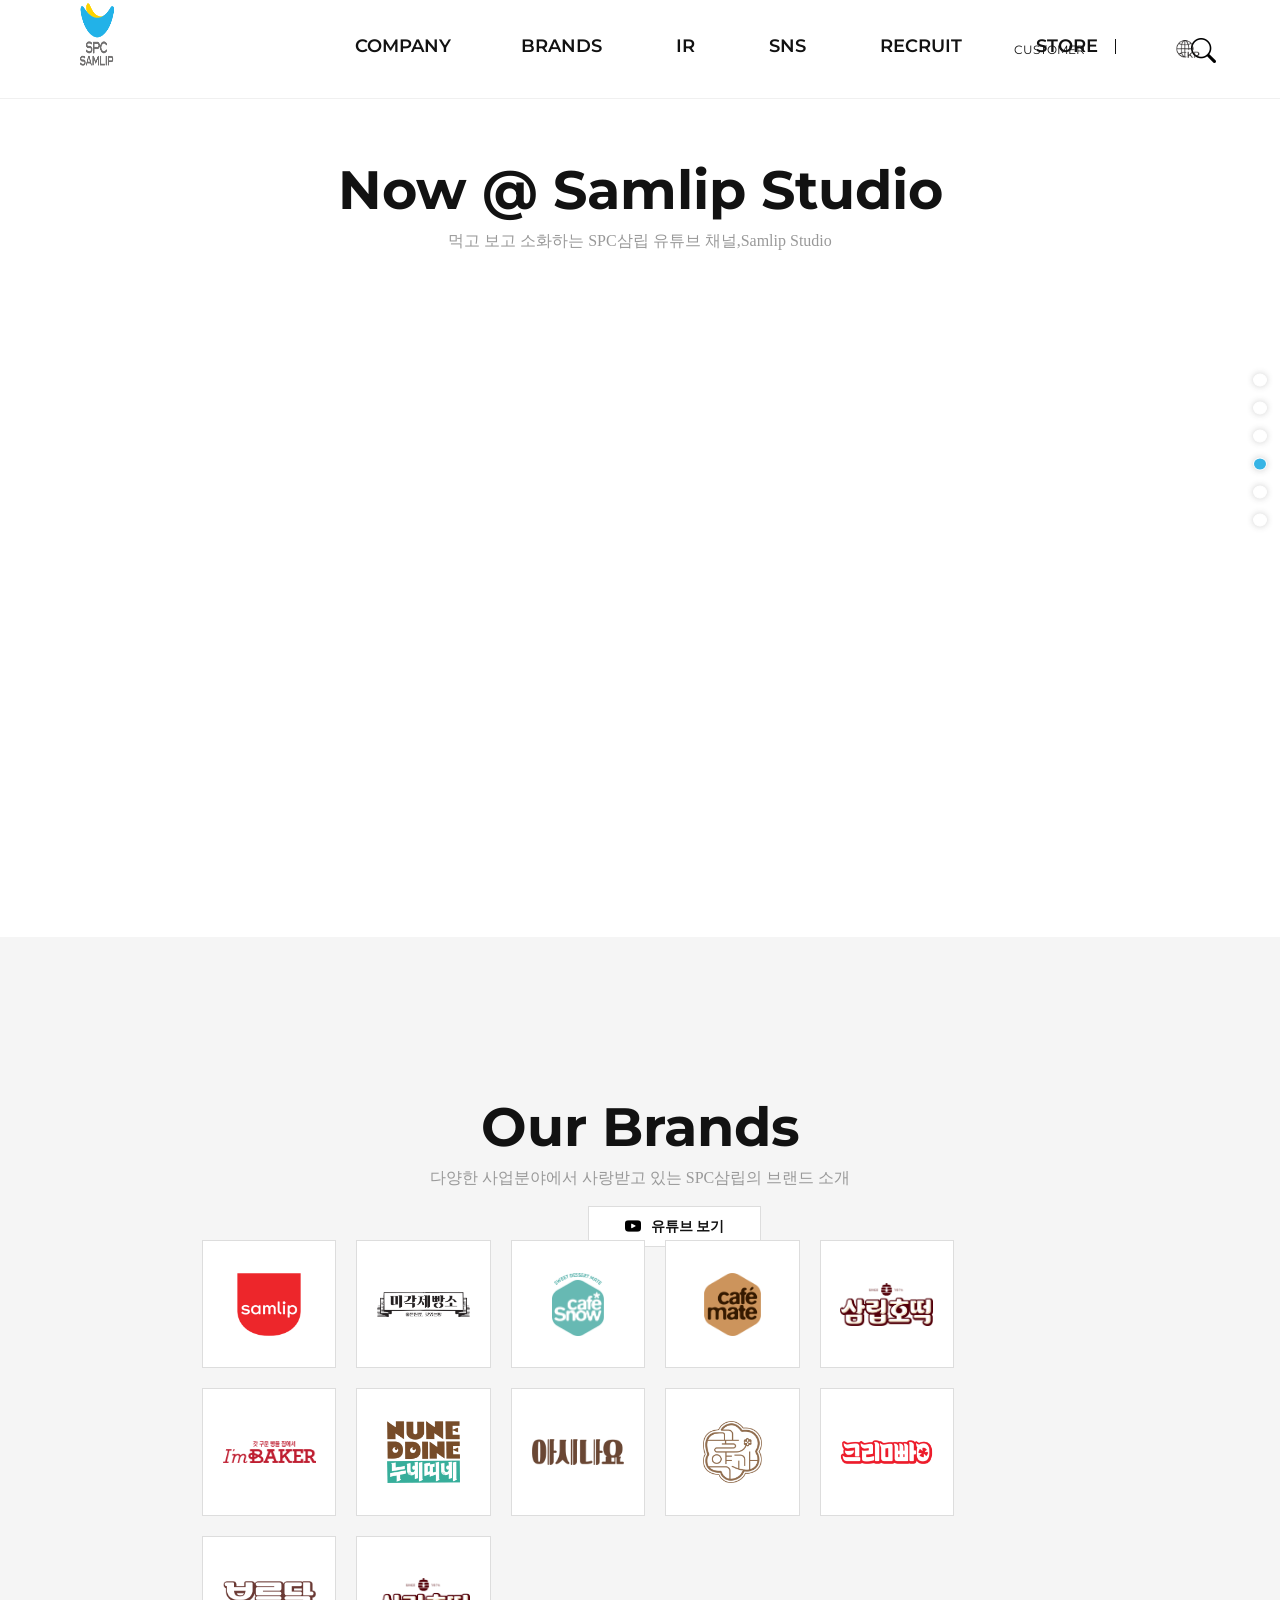
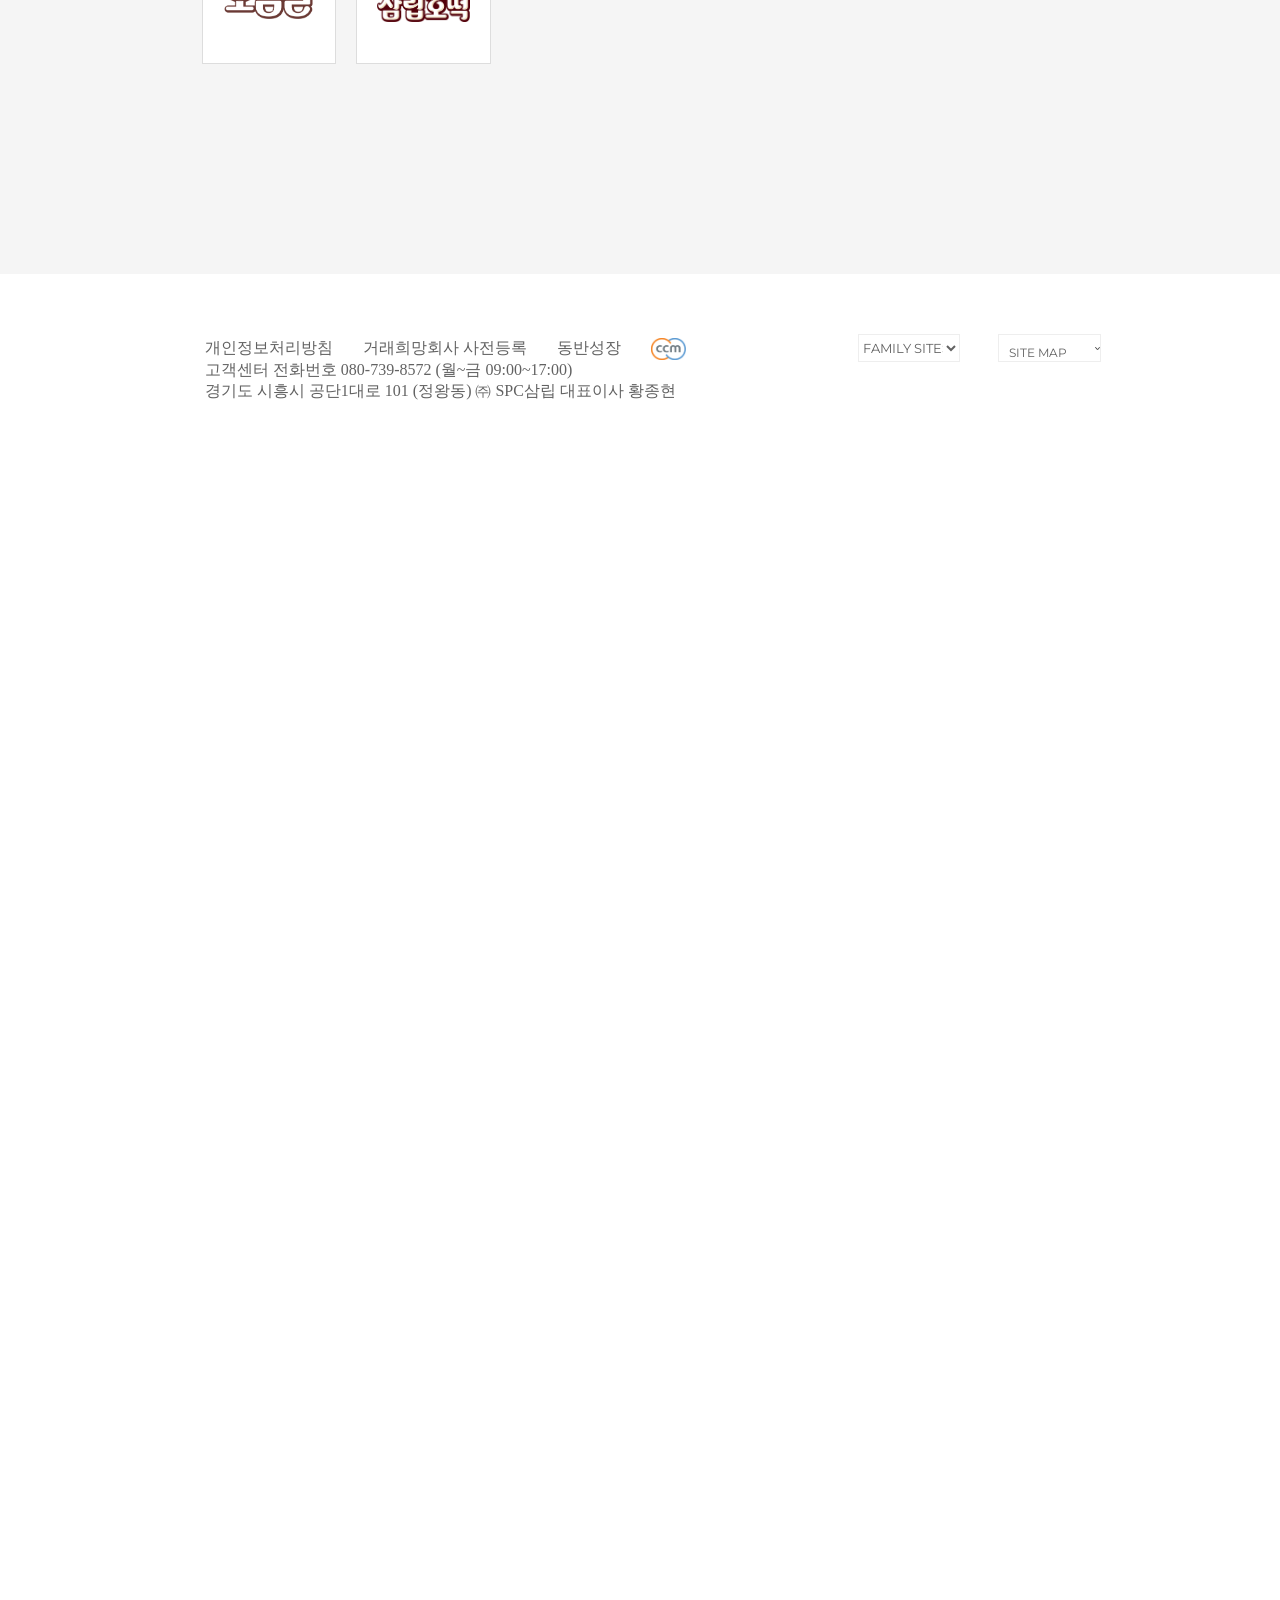
<file: clone site/index.html>
<!DOCTYPE html>
<html lang="en">
<head>
    <meta charset="UTF-8">
    <meta http-equiv="X-UA-Compatible" content="IE=edge">
    <meta name="viewport" content="width=device-width, initial-scale=1.0">
    <meta property="og:url"                content="https://jenjemoon.github.io/jen-s-clone_cording/site/index.html" />
    <meta property="og:type"               content="website" />
    <meta property="og:title"              content="SPC"/>
    <meta property="og:description"        content="컴퓨터에 관련된 모든 과정학습!!@.@" />
    <meta property="og:image"              content="..\img\10.jpg.jpg" />

    <meta property="twitter:url"                content="https://jenjemoon.github.io/jen-s-clone_cording/" />
    <meta property="twitter:card"               content="website" />
    <meta property="twitter:site"              content="사이트명"/>
    <meta property="twitter:description"        content="컴퓨터에 관련된 모든 과정학습!!@.@" />
    <meta property="og:image"              content="..\img\10.jpg.jpg" />
    <title>spc</title>
    <link href="./index.css" rel="stylesheet">
    <link rel="icon" type="image/png" href="../img/favicon-32x32.png" sizes="32x32" />
    <link rel="icon" type="image/png" href="../img/favicon-16x16.png" sizes="16x16" />
    <script defer src="./index.js"></script>
</head>
<body>
   <style>
    
   </style>
    <header>
        <div class="head">
            <logo class="logo">
                <a href="./index.html"><img src="../img/logo.jpg"></a>
            </logo>
            <div class="menu">
            <nav>
                <ul>
                    <li>
                        <a href="./company.html">COMPANY</a>
                        <div class="com">
                            
                            <ul class="company">
                            <li>
                                <a href="#"><h2>SPC 삼립소개</h2></a>
                                <p>경영이념</p>
                                <p>연혁</p>
                                <p>사업분야</p>
                                <p>주요 관계사</p>
                                <p>CI/BI</p>
                                <p>공장소개</p>
                                <p>오시는 길</p>
                            </li>
                            <li><a href="#"><h2>윤리경영</h2></a>
                                <p>정도경영</p>
                                <p>사회공헌활동</p>
                                <p>CCM인증</p>
                                <p>동반성장</p>
                            </li>
                            <li><a href="#"><h2>삼립뉴스</h2></a>
                            <p>보도자료</p>
                            <p>공고</p>
                            <p>공지사항</p>
                        </li>
                            </ul>
                        
                        </div>
                    
                    <li>  <a href="#">BRANDS</a>
                        </li>
                    <li>  <a href="#">IR</a>
                        <div class="com">
                            
                            <ul class="company" style="height:250px;">
                            <li>
                                <a href="#"><h2>기업지배구조</h2></a>
                                <p>이사회</p>
                                <p>이사회 내 위원회</p>
                                <p>주주총회</p>
                                <p>ESG 관련 정보</p>
                               
                            </li>
                            <li><a href="#"><h2>재무정보</h2></a>
                                <p>대차대조표</p>
                                <p>손익계산서</p>
                                <p>현금흐름표</p>
                                <p>동반성장</p>
                            </li>
                            <li><a href="#"><h2>주식정보</h2></a>
                            <p>공시</p>
                            <p>실시간 주가정보</p>
                            <p>배당현황</p>
                            <p>공시정보관리규정</p>
                        </li>
                            </ul>
                        
                        </div></li>
                    <li> <a href="#">SNS</a></li>
                    <li>  <a href="#">RECRUIT</a>
                        <div class="com">
                            <ul class="company" style="height:100px;">
                                <li><a href="#"><h2>인사제도</h2></a></li>
                                <li><a href="#"><h2>입사지원</h2></a></li>
                            </ul>
                        </div>
                    
                    </li>
                    <li>  <a href="https://brand.naver.com/samlip">STORE</a></li>
                </ul>
            </nav>
                 </div>
            <ul class="headside">
            <li>
                <a href="#" class="customer">CUSTOMER</a>
            </li>
                
            <li>
            <a href="#" class="kr"><img src="../img/KR.jpg"></a>
            </li> 
            </ul>
            <a href="#" class="bi bi-search"></a>

            <a href = "#" class="navbar__togglebtn">
                <i class="bi bi-list"></i>
            </a>
        </div>
    </header>
   
    <div class="all">
      
    <section class="main" >
        <div class="slidewrap">
        <div class="slide">
            <div>
                <figure><img src="../img/headerphoto.jpg">
                    <div class="content">
                        <h2 style="color:#FFFFFF;">Good Food &
                         <br>   Happy Life
                        </h2>
                        <p style="color:#FFFFFF;">좋은 음식과 서비스를 통해 더 가치 있고
                        <br>    건강한 삶을 만들어나갑니다
                        </p>
                    </div>
                </figure>
                <figure><img src="../img/headbread.jpg">
                    <div class="content">
                        <h2 style="
                        color: #642c10;">Good Bread
                        </h2>
                        <p style="color: #676767;">우리만의 기술과 경험,노하우로
                            <br>제빵 산업의 내일을 엽니다
                        </p>
                    </div>
                </figure>
                <figure><img src="../img/headfood.jpg">
                    <div class="content">
                        <h2 style="color: #1d356d;">Tasty Food
                        </h2>
                        <p>맛과 건강을 생각한 음식으로
                          <br>맛있는 푸드 스토리를 만듭니다  
                        </p>
                    </div>
                </figure>
                <figure><img src="../img/headsweet.jpg">
                    <div class="content">
                        <h2 style="color: #d43936;">Sweet Dessert
                        </h2>
                        <p>소비자의 취향에 맞는
                            <br>새로운 디저트 문화를 제안합니다
                        </p>
                    </div>
                </figure>
                <figure><img src="../img/headsnack.jpg">
                    <div class="content" >
                        <h2 style="color: #4a6512;">Fresh Deli</h2>
                        
                        <p>최첨단 시스템과 설비로 소비자의 식탁에
                            <br>가장 신선한 식품을 전달합니다
                        </p>
                    </div>
                </figure>
                </div>
            
            </div>
            <div class="btn">
                <button class="slick-next" data-btn="prev"></button>
                <button class="slick-allow" data-btn="next"></button>
    </div>
        </div>
    </section>
   
    <section class="news">
        <div class="inner">
            <div class="newscontent">
                <h2>News & Notice</h2>
                <p>언제나 행복한 기업 SPC삼립의 새로운 소식</p>
            </div>
 
       <div class="newsphoto">
        
        <div class="innercontents">
            
            <figure>
                <a href=https://spcsamlip.co.kr/press-release/spc%ec%82%bc%eb%a6%bd-%eb%85%b8%ed%8b%b0%eb%93%9c-%ec%bb%ac%eb%9e%98%eb%b2%84%ec%9d%b4%ec%85%98-%ed%94%84%eb%a6%ac%eb%af%b8%ec%97%84-%eb%83%89%ec%9e%a5-%eb%94%94%ec%a0%80%ed%8a%b8-5%ec%a2%85>
                    <img src="../img/knotted.jpg">
                    <div class="pic">
                        <p>SPC삼립,노티드 컬래버레이션...
                            <br>프리미엄 냉장 디저트 5종 출시
                        </p>
                        <span>2022년 10월 05일</span>
                    </div>
                </a>
            </figure>
            <figure>
                <a href=https://spcsamlip.co.kr/press-release/spc%ec%82%bc%eb%a6%bd-%ec%8b%9c%ed%8b%b0%eb%8d%b8%eb%a6%ac-%ec%84%9c%ec%9a%b8-%eb%a7%88%ea%b3%a1%ec%97%90-3%ed%98%b8%ec%a0%90-%ec%98%a4%ed%94%88>
                    <img src="../img/deli.jpg">
                    <div class="pic">
                        <p>SPC삼립,노티드 컬래버레이션...
                            <br>프리미엄 냉장 디저트 5종 출시
                        </p>
                        <span>2022년 10월 05일</span>
                    </div>
                </a>
            </figure>
            <figure>
                <a href=https://spcsamlip.co.kr/press-release/spc%ec%82%bc%eb%a6%bd-%ed%94%bc%ea%b7%b8%ec%9d%b8%eb%8d%94%ea%b0%80%eb%93%a0-%ed%83%84%eb%8b%a8%ec%a7%80-%eb%b3%bc%ec%83%90%eb%9f%ac%eb%93%9c-%ec%8b%9c%ec%a6%8c2-%ec%b6%9c%ec%8b%9c>
                    <img src="../img/pig.jpg">
                    <div class="pic">
                        <p>SPC삼립,노티드 컬래버레이션...
                            <br>프리미엄 냉장 디저트 5종 출시
                        </p>
                        <span>2022년 10월 05일</span>
                    </div>
                </a>
            </figure>
            <figure>
                <a href=https://spcsamlip.co.kr/press-release/spc%ec%82%bc%eb%a6%bd-%ea%b0%84%ed%8e%b8%ed%95%98%ea%b2%8c-%eb%b6%80%ec%b3%90-%eb%a8%b9%eb%8a%94-%ec%83%9d%e7%94%9f%eb%b0%98%ec%a3%bd-3%ec%a2%85-%ec%b6%9c%ec%8b%9c>
                    <img src="../img/pancake.jpg">
                    <div class="pic">
                        <p>SPC삼립,노티드 컬래버레이션...
                            <br>프리미엄 냉장 디저트 5종 출시
                        </p>
                        <span>2022년 10월 05일</span>
                    </div>
                </a>
            </figure>
            <figure>
                <img src="../img/pocket.jpg">
                <div class="pic">
                    <p>SPC삼립,노티드 컬래버레이션...
                        <br>프리미엄 냉장 디저트 5종 출시
                    </p>
                    <span>2022년 10월 05일</span>
                </div>
            </figure>
            <figure>
                <img src="../img/songpyeon.jpg">
                <div class="pic">
                    <p>SPC삼립,노티드 컬래버레이션...
                        <br>프리미엄 냉장 디저트 5종 출시
                    </p>
                    <span>2022년 10월 05일</span>
                </div>
            </figure>
            <figure>
                <img src="../img/pig2.jpg">
                <div class="pic">
                    <p>SPC삼립,노티드 컬래버레이션...
                        <br>프리미엄 냉장 디저트 5종 출시
                    </p>
                    <span>2022년 10월 05일</span>
                </div>
            </figure>
            <figure>
                <img src="../img/car.jpg">
                <div class="pic">
                    <p>SPC삼립,노티드 컬래버레이션...
                    <br>프리미엄 냉장 디저트 5종 출시
                    </p>
                    <span>2022년 10월 05일</span>
                </div>
            </figure>
        </div> 
            
        <div class="btn2">
            <button class="slick-next" data-btn="prev"></button>
            <button class="slick-allow" data-btn="next"></button>
        </div>
        <div class="sectionfooter">
            <a class=sectionfooterbtn href="https://spcsamlip.co.kr/press-release/">전체 뉴스 보기</a>
        </div>
       
        </div> 
    </section>
    <section class="now">
        <div class="newscontent">
            <h2>Now @ Instagram</h2>
            <p>보고,공유하고,저장하고 싶은 군침도는 콘텐츠,SPC삼립 인스타그램</p>
        </div>
        
        <div class="inner">
            <nav class="nowpic">
                <ul class="nowcontents">
                    <li><a href="https://www.instagram.com/reel/Cjr_qzEjhZ6/"><img src="../img/sweetpotato.jpg"></a>
                        <div class=textbox>
                           <p><a href="https://www.instagram.com/accounts/login/?next=%2Fsamlip.official%2F&source=omni_redirect">smalip.official</a></p>
                           <span><a href="#" class="bi bi-clock">10월 13</a></span>
                        </div>
                    </li>
                    <li><a href="https://www.instagram.com/reel/Cjm1W1hD77q/"><img src="../img/bite1.jpg"></a>
                        <div class=textbox>
                            <p><a href="https://www.instagram.com/accounts/login/?next=%2Fsamlip.official%2F&source=omni_redirect">smalip.official</a></p>
                            <span><a href="#" class="bi bi-clock">10월 13</a></span>
                         </div>
                    </li>
                    <li><a href=><img src="../img/bite2.jpg"></a>
                        <div class=textbox>
                            <p><a href="https://www.instagram.com/accounts/login/?next=%2Fsamlip.official%2F&source=omni_redirect">smalip.official</a></p>
                            <span><a href="#" class="bi bi-clock">10월 13</a></span>
                         </div>
                    </li>
                    <li><a href=><img src="../img/eat.jpg"></a>
                        <div class=textbox>
                            <p><a href="https://www.instagram.com/accounts/login/?next=%2Fsamlip.official%2F&source=omni_redirect">smalip.official</a></p>
                            <span><a href="#" class="bi bi-clock">10월 13</a></span>
                         </div>
                    </li>
                    <li><a href=><img src="../img/eatcupcake.jpg"></a>
                        <div class=textbox>
                            <p><a href="https://www.instagram.com/accounts/login/?next=%2Fsamlip.official%2F&source=omni_redirect">smalip.official</a></p>
                            <span><a href="#" class="bi bi-clock">10월 13</a></span>
                         </div>
                    </li>
                    <li><a href=><img src="../img/cupcake.jpg"></a>
                        <div class=textbox>
                            <p><a href="https://www.instagram.com/accounts/login/?next=%2Fsamlip.official%2F&source=omni_redirect">smalip.official</a></p>
                            <span><a href="#" class="bi bi-clock">10월 5</a></span>
                         </div>
                    </li>
                    <li><a href=><img src="../img/16.jpg.jpg"></a>
                        <div class=textbox>
                            <p><a href="https://www.instagram.com/accounts/login/?next=%2Fsamlip.official%2F&source=omni_redirect">smalip.official</a></p>
                            <span><a href="#" class="bi bi-clock">10월 4</a></span>
                         </div>
                    </li>
                    <li><a href=><img src="../img/15.jpg.jpg"></a>
                        <div class=textbox>
                            <p><a href="https://www.instagram.com/accounts/login/?next=%2Fsamlip.official%2F&source=omni_redirect">smalip.official</a></p>
                            <span><a href="#" class="bi bi-clock">9월 29</a></span>
                         </div>
                    </li>
                    <li><a href=><img src="../img/11.jpg.jpg"></a>
                        <div class=textbox>
                            <p><a href="https://www.instagram.com/accounts/login/?next=%2Fsamlip.official%2F&source=omni_redirect">smalip.official</a></p>
                            <span><a href="#" class="bi bi-clock">9월 28</a></span>
                         </div>
                    </li>
                    <li><a href=><img src="../img/10.jpg.jpg"></a>
                        <div class=textbox>
                            <p><a href="https://www.instagram.com/accounts/login/?next=%2Fsamlip.official%2F&source=omni_redirect">smalip.official</a></p>
                            <span><a href="#" class="bi bi-clock">9월 26</a></span>
                         </div>
                    </li>
                    <li><a href=><img src="../img/9.jpg.jpg"></a>
                        <div class=textbox>
                            <p><a href="https://www.instagram.com/accounts/login/?next=%2Fsamlip.official%2F&source=omni_redirect">smalip.official</a></p>
                            <span><a href="#" class="bi bi-clock">9월 25</a></span>
                         </div>
                    </li>
                    <li><a href=><img src="../img/8.jpg.jpg"></a>
                        <div class=textbox>
                            <p><a href="https://www.instagram.com/accounts/login/?next=%2Fsamlip.official%2F&source=omni_redirect">smalip.official</a></p>
                            <span><a href="#" class="bi bi-clock">9월 22</a></span>
                         </div>
                    </li>
                    <li><a href=><img src="../img/7.jpg.jpg"></a>
                        <div class=textbox>
                            <p><a href="https://www.instagram.com/accounts/login/?next=%2Fsamlip.official%2F&source=omni_redirect">smalip.official</a></p>
                            <span><a href="#" class="bi bi-clock">9월 21</a></span>
                         </div>
                    </li>
                    <li><a href=><img src="../img/6.jpg.jpg"></a>
                        <div class=textbox>
                            <p><a href="https://www.instagram.com/accounts/login/?next=%2Fsamlip.official%2F&source=omni_redirect">smalip.official</a></p>
                            <span><a href="#" class="bi bi-clock">9월 18</a></span>
                         </div>
                    </li>
                    <li><a href=><img src="../img/5.jpg.jpg"></a>
                        <div class=textbox>
                            <p><a href="https://www.instagram.com/accounts/login/?next=%2Fsamlip.official%2F&source=omni_redirect">smalip.official</a></p>
                            <span><a href="#" class="bi bi-clock">9월 15</a></span>
                         </div>
                    </li>
                    <li><a href=><img src="../img/4.jpg.jpg"></a>
                        <div class=textbox>
                            <p><a href="https://www.instagram.com/accounts/login/?next=%2Fsamlip.official%2F&source=omni_redirect">smalip.official</a></p>
                            <span><a href="#" class="bi bi-clock">9월 13</a></span>
                         </div>
                    </li>
                </ul>
            </nav>

            <div class="sectionfooter">
                <a class=sectionfooterbtn href="https://www.instagram.com/accounts/login/?next=%2Fsamlip.official%2F&source=omni_redirect">인스타그램 보기</a>
            </div>
        </div>
       
    </section>
    <section class="studio">
        <div class="newscontent">
            <h2>Now @ Samlip Studio</h2>
            <p>먹고 보고 소화하는 SPC삼립 유튜브 채널,Samlip Studio</p>
        </div>
        <div class="innercontents">
            <div class="video">
                <ul>
                    <li><iframe width="313" height="180" src="https://www.youtube.com/embed/6EodUT0OVkE" title="YouTube video player" frameborder="0" allow="accelerometer; autoplay; clipboard-write; encrypted-media; gyroscope; picture-in-picture" allowfullscreen></iframe></li>
                    <li><iframe width="313" height="180" src="https://www.youtube.com/embed/9wrYkp62p6w" title="YouTube video player" frameborder="0" allow="accelerometer; autoplay; clipboard-write; encrypted-media; gyroscope; picture-in-picture" allowfullscreen></iframe></li>
                    <li><iframe width="313" height="180" src="https://www.youtube.com/embed/cq4TJDqJ9gI" title="YouTube video player" frameborder="0" allow="accelerometer; autoplay; clipboard-write; encrypted-media; gyroscope; picture-in-picture" allowfullscreen></iframe></li>
                    <li><iframe width="313" height="180" src="https://www.youtube.com/embed/xUVXaeean28" title="YouTube video player" frameborder="0" allow="accelerometer; autoplay; clipboard-write; encrypted-media; gyroscope; picture-in-picture" allowfullscreen></iframe></li>
                    <li><iframe width="313" height="180" src="https://www.youtube.com/embed/Q-V7259qbjI" title="YouTube video player" frameborder="0" allow="accelerometer; autoplay; clipboard-write; encrypted-media; gyroscope; picture-in-picture" allowfullscreen></iframe></li>
                    <li><iframe width="313" height="180" src="https://www.youtube.com/embed/KPIqz7Pr9_I" title="YouTube video player" frameborder="0" allow="accelerometer; autoplay; clipboard-write; encrypted-media; gyroscope; picture-in-picture" allowfullscreen></iframe></li>
                    <li><iframe width="313" height="180" src="https://www.youtube.com/embed/zevjLnwTE6Q" title="YouTube video player" frameborder="0" allow="accelerometer; autoplay; clipboard-write; encrypted-media; gyroscope; picture-in-picture" allowfullscreen></iframe></li>
                    <li><iframe width="313" height="180" src="https://www.youtube.com/embed/EVbobNN7gms" title="YouTube video player" frameborder="0" allow="accelerometer; autoplay; clipboard-write; encrypted-media; gyroscope; picture-in-picture" allowfullscreen></iframe></li>
                </ul>
            </div>
             <div class="sectionfooter">
                <a class=sectionfooterbtn href="https://www.youtube.com/channel/UC88W-nkd_7G9S7u-2xlX4DQ">유튜브 보기</a>
            </div>


        </div>
    </section>
    <section class="our">
        <div class="newscontent">
            <h2>Our Brands</h2>
            <p>다양한 사업분야에서 사랑받고 있는 SPC삼립의 브랜드 소개</p>
        </div>

        <div class="innercontents">
            <nav class="brands">
            <ul>
                <li><img src="../img/samlip.jpg">
                    <div class="textbox2">
                        <h2>종합식품기업 브랜드 삼립</h2>
                        <p>브랜드'삼립'은 SPC삼립의
                            <br>모브랜드로서 종합식품기업의
                            <br>가치를 전달합니다.
                        </p>
                        <a href="https://spcsamlip.co.kr/brand/samlip/">자세히 보기</a>
                    </div>
                </li>
                <li><img src="../img/meegak.jpg">
                    <div class="textbox2">
                        <h2>미각제빵소</h2>
                        <p>좋은 원료,맛있는 베이커리
                        </p>
                        <a href="https://spcsamlip.co.kr/brand/meegak/">자세히 보기</a>
                    </div>
                </li>
                <li><img src="../img/cafesnow.jpg">
                    <div class="textbox2">
                        <h2>카페스노우</h2>
                        <p>매일 만나고 싶은 행복한 디저트,
                            <br>Have a nice snow!
                        </p>
                        <a href="https://spcsamlip.co.kr/brand/cafe-snow">자세히 보기</a>
                    </div>
                </li>
                <li><img src="../img/cafemate.jpg">
                    <div class="textbox2">
                        <h2>카페메이트</h2>
                        <p> 내 손안에 작은 달콤함.
                            <br>Have a Nice Dessert!
                        </p>
                        <a href="https://spcsamlip.co.kr/brand/cafe-mate/">자세히 보기</a>
                    </div>
                </li>
                <li><img src="../img/samliphoddeok.jpg">
                    <div class="textbox2">
                        <h2>삼립호빵</h2>
                        <p>SINCE1971찬바람이 불어오면
                            <br>생각나는 삼립호빵
                        </p>
                        <a href="https://spcsamlip.co.kr/brand/samlip-hopang/">자세히 보기</a>
                    </div>
                </li>
                <li><img src="../img/iambaker.png">
                    <div class="textbox2">
                        <h2>아임베이커</h2>
                        <p>갓 구운 빵을 집에서
                        </p>
                        <a href="https://spcsamlip.co.kr/brand/imbaker/">자세히 보기</a>
                    </div>
                </li>
                <li><img src="../img/nuneddine.jpg">
                    <div class="textbox2">
                        <h2>누네띠네</h2>
                        <p>겹겹이 고소하고 맛있는 이탈리안
                            <br>스타일 스낵
                        </p>
                        <a href="https://spcsamlip.co.kr/brand/nune-ddine/">자세히 보기</a>
                    </div>
                </li>
                <li><img src="../img/asinayo.jpg">
                    <div class="textbox2">
                        <h2>아시나요</h2>
                        <p>오리지널 카스텔라 아이스크림
                        </p>
                        <a href="https://spcsamlip.co.kr/brand/castella-cream-cake/">자세히 보기</a>
                    </div>
                </li>
                <li><img src="../img/yakgua.jpg">
                    <div class="textbox2">
                        <h2>꿀약과</h2>
                        <p>한국의 전통과 정성을 한입에 담은
                            <br>꿀약과
                        </p>
                        <a href="https://spcsamlip.co.kr/brand/sweet-teafood/">자세히 보기</a>
                    </div>
                </li>
                <li><img src="../img/creambread.jpg">
                    <div class="textbox2">
                        <h2>크림빵</h2>
                        <p>추억을 담아 따스한 온기를 전하는
                            <br>정통 크림빵
                        </p>
                        <a href="https://spcsamlip.co.kr/brand/cream-bread/">자세히 보기</a>
                    </div>
                </li>
                <li><img src="../img/boreumpang.jpg">
                    <div class="textbox2">
                        <h2>보름달</h2>
                        <p>The Original
                        </p>
                        <a href="https://spcsamlip.co.kr/brand/full-moon-cake/">자세히 보기</a>
                    </div>
                </li>
                <li><img src="../img/samliphoddeok.jpg">
                    <div class="textbox2">
                        <h2>삼립호떡</h2>
                        <p>오븐에 구워 담백한 삼립호떡
                        </p>
                        <a href="https://spcsamlip.co.kr/brand/honey-pancake/">자세히 보기</a>
                    </div>
                </li>
            </nav>
            </ul>
        </div>
    </section>
    <section class="info" >
        <footer>
            <div class="footerinner">
            <nav>
                <a href="#">개인정보처리방침</a>
                <a href="#">거래희망회사 사전등록</a>
                <a href="#">동반성장</a>
                <a href="https://www.kca.go.kr/ccm/"><img src="../img/ccm.jpg"></a>
                
                <select>
                    <option>FAMILY SITES</option>
                    <option>파리바게뜨</option>
                    <option>베스킨라빈스</option>
                    <option>던킨도너츠</option>
                    <option>파리크라상</option>
                    <option>쉐이크쉑</option>
                    <option>파스쿠찌</option>
                    <option>잠바주스</option>
                    <option>해피포인트</option>
                    <option>라그릴리아</option>
                    <option>패션5</option>
                    <option>퀸즈파크</option>
                    <option>베라</option>
                    <option>리나스</option>
                    <option>커피앳웍스</option>
                    <option>디.퀸즈 케이터링</option>
                    <option>스트릿</option>
                    <option>샤니</option>
                </select>
                <div class="sitemap">site map</div>
               
                
            </nav>
            <p>고객센터 전화번호 080-739-8572 (월~금 09:00~17:00)<br>
                경기도 시흥시 공단1대로 101 (정왕동) ㈜ SPC삼립 대표이사 황종현
            </p>
        </div>
        </footer>
    </section>
</div>

<aside>
    <button></button>
    <button></button>
    <button></button>
    <button></button>
    <button></button>
    <button></button>
</aside>





  
</body>
</html>
</file>
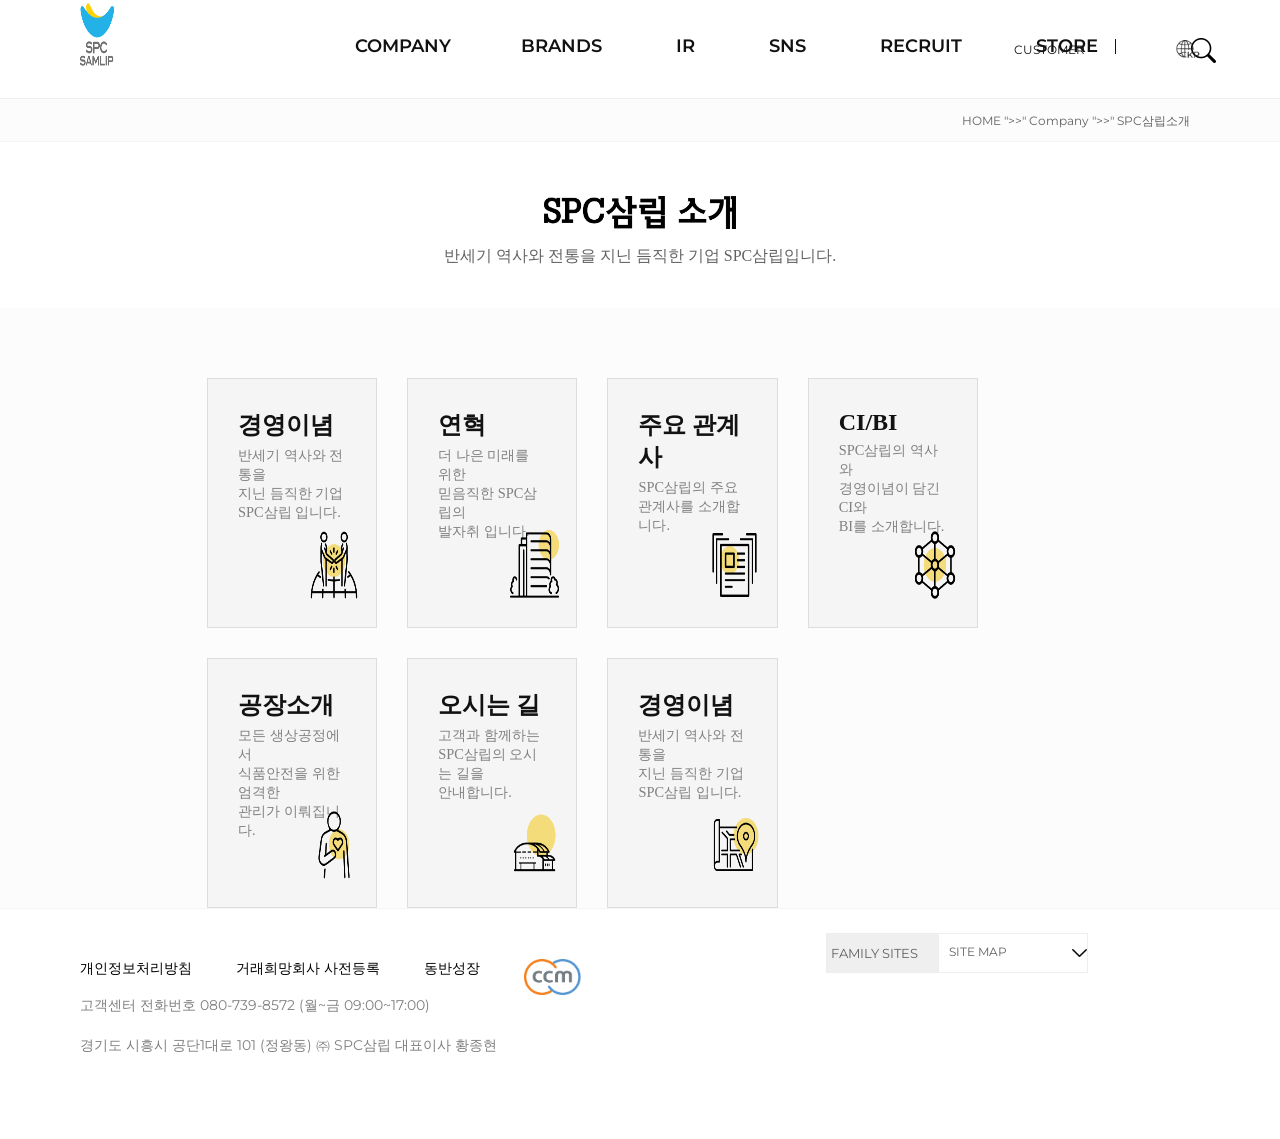
<file: clone site/company.html>
<!DOCTYPE html>
<html lang="en">
<head>
    <meta charset="UTF-8">
    <meta http-equiv="X-UA-Compatible" content="IE=edge">
    <meta name="viewport" content="width=device-width, initial-scale=1.0">
    <title>Document</title>

    <meta property="og:url"                content="https://jenjemoon.github.io/jen-s-clone_cording/site/index.html" />
    <meta property="og:type"               content="website" />
    <meta property="og:title"              content="SPC"/>
    <meta property="og:description"        content="컴퓨터에 관련된 모든 과정학습!!@.@" />
    <meta property="og:image"              content="..\img\10.jpg.jpg" />

    <meta property="twitter:url"                content="https://jenjemoon.github.io/jen-s-clone_cording/" />
    <meta property="twitter:card"               content="website" />
    <meta property="twitter:site"              content="사이트명"/>
    <meta property="twitter:description"        content="컴퓨터에 관련된 모든 과정학습!!@.@" />
    <meta property="og:image"              content="..\img\10.jpg.jpg" />
    <title>spc</title>
    <link href="./company.css" rel="stylesheet">
    <link rel="icon" type="image/png" href="../img/favicon-32x32.png" sizes="32x32" />
    <link rel="icon" type="image/png" href="../img/favicon-16x16.png" sizes="16x16" />
    <script defer src="./index.js"></script>
</head>
<body>
    <header>
        <div class="head">
            <logo class="logo">
                <a href="./index.html"><img src="../img/logo.jpg"></a>
            </logo>
            <div class="menu">
            <nav>
                <ul>
                    <li>
                        <a href="./company.html">COMPANY</a>
                        <div class="com">
                            
                            <ul class="company">
                            <li>
                                <a href="#"><h2>SPC 삼립소개</h2></a>
                                <p>경영이념</p>
                                <p>연혁</p>
                                <p>사업분야</p>
                                <p>주요 관계사</p>
                                <p>CI/BI</p>
                                <p>공장소개</p>
                                <p>오시는 길</p>
                            </li>
                            <li><a href="#"><h2>윤리경영</h2></a>
                                <p>정도경영</p>
                                <p>사회공헌활동</p>
                                <p>CCM인증</p>
                                <p>동반성장</p>
                            </li>
                            <li><a href="#"><h2>삼립뉴스</h2></a>
                            <p>보도자료</p>
                            <p>공고</p>
                            <p>공지사항</p>
                        </li>
                            </ul>
                        
                        </div>
                    
                    <li>  <a href="#">BRANDS</a>
                        </li>
                    <li>  <a href="./ir.html">IR</a>
                        <div class="com">
                            
                            <ul class="company" style="height:250px;">
                            <li>
                                <a href="#"><h2>기업지배구조</h2></a>
                                <p>이사회</p>
                                <p>이사회 내 위원회</p>
                                <p>주주총회</p>
                                <p>ESG 관련 정보</p>
                               
                            </li>
                            <li><a href="#"><h2>재무정보</h2></a>
                                <p>대차대조표</p>
                                <p>손익계산서</p>
                                <p>현금흐름표</p>
                                <p>동반성장</p>
                            </li>
                            <li><a href="#"><h2>주식정보</h2></a>
                            <p>공시</p>
                            <p>실시간 주가정보</p>
                            <p>배당현황</p>
                            <p>공시정보관리규정</p>
                        </li>
                            </ul>
                        
                        </div></li>
                    <li> <a href="./sns.html">SNS</a></li>
                    <li>  <a href="#">RECRUIT</a>
                        <div class="com">
                            <ul class="company" style="height:100px;">
                                <li><a href="#"><h2>인사제도</h2></a></li>
                                <li><a href="#"><h2>입사지원</h2></a></li>
                            </ul>
                        </div>
                    
                    </li>
                    <li>  <a href="https://brand.naver.com/samlip">STORE</a></li>
                </ul>
            </nav>
                 </div>
            <ul class="headside">
            <li>
                <a href="#" class="customer">CUSTOMER</a>
            </li>
                
            <li>
            <a href="#" class="kr"><img src="../img/KR.jpg"></a>
            </li> 
            </ul>
            <a href="#" class="bi bi-search"></a>
        </div>
    </header>

    <div class="inner">
        <span>
            <a href="./index.html">HOME</a>
            ">>"
            <span>
                <a href="./company.html">Company</a>
                ">>"
                <span class="bread_crumb">SPC삼립소개</span>
            </span>
        </span>
    </div>
    <div class="entryheader">
        <div>
            <h1><img src="../img/samitro.jpg"></h1>
            <p>반세기 역사와 전통을 지닌 듬직한 기업 SPC삼립입니다.</p>
        </div>
    </div>
    <section class="main">
    <div class="entry-content">
        <ul>
            <li><a href="https://spcsamlip.co.kr/company/spc-samlip/mission/">
                <h2>경영이념</h2>
                <p>반세기 역사와 전통을
                    <br>지닌 듬직한 기업
                    <br>SPC삼립 입니다.
                </p>
                <img src="../img/company1.png">
            </a></li>
            <li><a href="https://spcsamlip.co.kr/company/spc-samlip/by-period/">
                <h2>연혁</h2>
                <p>더 나은 미래를 위한
                    <br>믿음직한 SPC삼립의
                    <br>발자취 입니다.
                </p>
                <img src="../img/company2.png">
            </a></li>
            <li><a href="#">
                <h2>주요 관계사</h2>
                <p>SPC삼립의 주요
                    <br>관계사를 소개합니다.
                </p>
                <img src="../img/company3.png">
            </a></li>
            <li><a href="#">
                <h2>CI/BI</h2>
                <p>SPC삼립의 역사와
                    <br>경영이념이 담긴 CI와
                    <br>BI를 소개합니다.
                </p>
                <img src="../img/company4.png">
            </a></li>
            <li><a href="#">
                <h2>공장소개</h2>
                <p>모든 생상공정에서
                    <br>식품안전을 위한 엄격한
                    <br>관리가 이뤄집니다.
                </p>
                <img src="../img/company5.png">
            </a></li>
            <li><a href="#">
                <h2>오시는 길</h2>
                <p>고객과 함께하는
                    <br>SPC삼립의 오시는 길을
                    <br>안내합니다.
                </p>
                <img src="../img/company6.png">
            </a></li>
            <li><a href="#">
                <h2>경영이념</h2>
                <p>반세기 역사와 전통을
                    <br>지닌 듬직한 기업
                    <br>SPC삼립 입니다.
                </p>
                <img src="../img/company7.png">
            </a></li>
            
        </ul>
    </div>
</section>
<section class="info" >
    <footer>
        <div class="footerinner">
        <nav>
            <a href="#">개인정보처리방침</a>
            <a href="#">거래희망회사 사전등록</a>
            <a href="#">동반성장</a>
            <a href="https://www.kca.go.kr/ccm/"><img src="../img/ccm.jpg"></a>
            
            <select>
                <option>FAMILY SITES</option>
                <option>파리바게뜨</option>
                <option>베스킨라빈스</option>
                <option>던킨도너츠</option>
                <option>파리크라상</option>
                <option>쉐이크쉑</option>
                <option>파스쿠찌</option>
                <option>잠바주스</option>
                <option>해피포인트</option>
                <option>라그릴리아</option>
                <option>패션5</option>
                <option>퀸즈파크</option>
                <option>베라</option>
                <option>리나스</option>
                <option>커피앳웍스</option>
                <option>디.퀸즈 케이터링</option>
                <option>스트릿</option>
                <option>샤니</option>
            </select>
            <div class="sitemap">site map</div>
           
            
        </nav>
        <p>고객센터 전화번호 080-739-8572 (월~금 09:00~17:00)<br>
            경기도 시흥시 공단1대로 101 (정왕동) ㈜ SPC삼립 대표이사 황종현
        </p>
    </div>
    </footer>
</section>
</body>
</html>
</file>
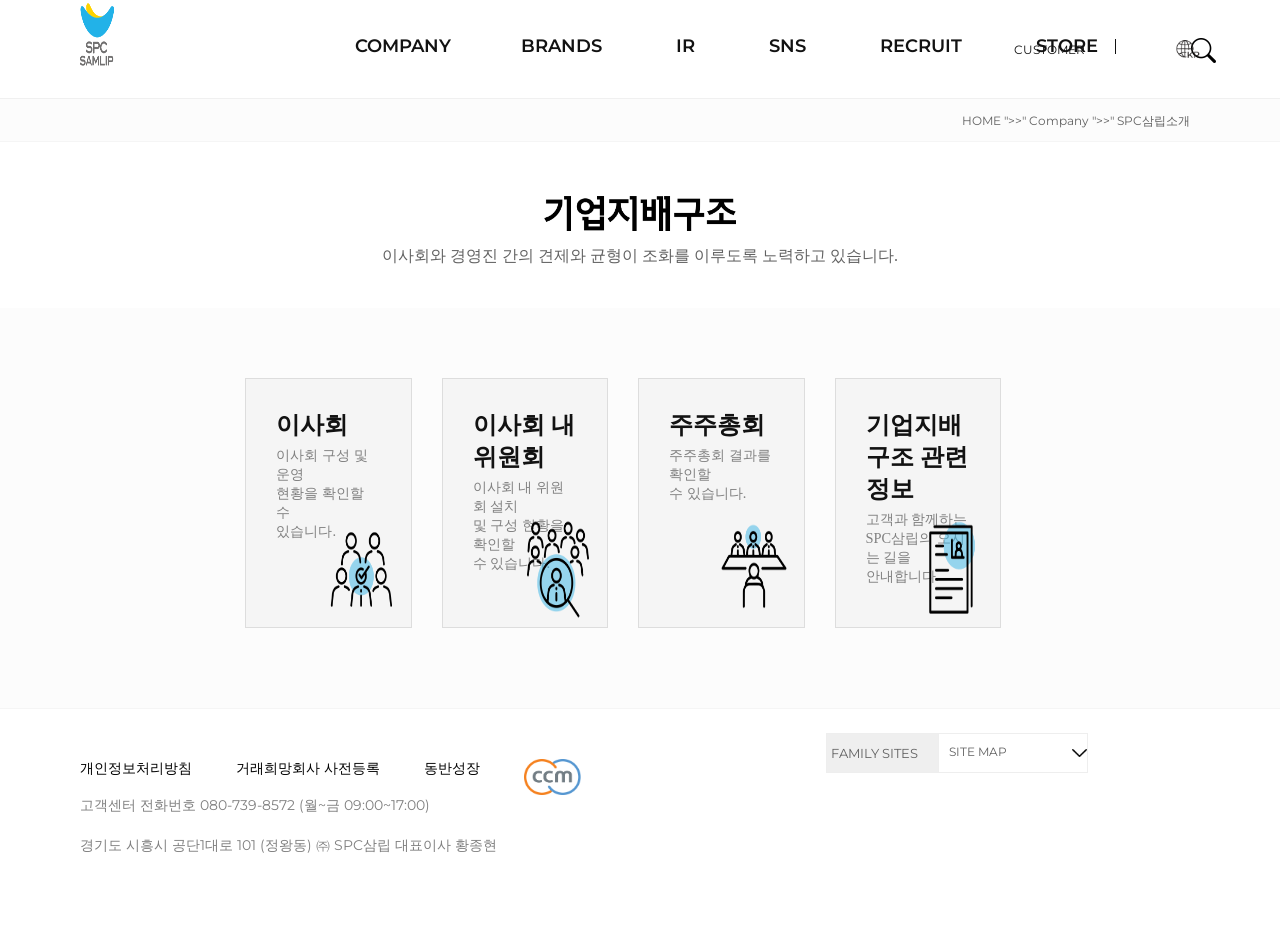
<file: clone site/ir.html>
<!DOCTYPE html>
<html lang="en">
<head>
    <meta charset="UTF-8">
    <meta http-equiv="X-UA-Compatible" content="IE=edge">
    <meta name="viewport" content="width=device-width, initial-scale=1.0">

    <meta property="twitter:url"                content="https://jenjemoon.github.io/jen-s-clone_cording/" />
    <meta property="twitter:card"               content="website" />
    <meta property="twitter:site"              content="사이트명"/>
    <meta property="twitter:description"        content="컴퓨터에 관련된 모든 과정학습!!@.@" />
    <meta property="og:image"              content="..\img\10.jpg.jpg" />
    <title>spc</title>
    <link href="./ir.css" rel="stylesheet">
    <link rel="icon" type="image/png" href="../img/favicon-32x32.png" sizes="32x32" />
    <link rel="icon" type="image/png" href="../img/favicon-16x16.png" sizes="16x16" />
</head>
<body>
    <header>
        <div class="head">
            <logo class="logo">
                <a href="./index.html"><img src="../img/logo.jpg"></a>
            </logo>
            <div class="menu">
            <nav>
                <ul>
                    <li>
                        <a href="./company.html">COMPANY</a>
                        <div class="com">
                            
                            <ul class="company">
                            <li>
                                <a href="#"><h2>SPC 삼립소개</h2></a>
                                <p>경영이념</p>
                                <p>연혁</p>
                                <p>사업분야</p>
                                <p>주요 관계사</p>
                                <p>CI/BI</p>
                                <p>공장소개</p>
                                <p>오시는 길</p>
                            </li>
                            <li><a href="#"><h2>윤리경영</h2></a>
                                <p>정도경영</p>
                                <p>사회공헌활동</p>
                                <p>CCM인증</p>
                                <p>동반성장</p>
                            </li>
                            <li><a href="#"><h2>삼립뉴스</h2></a>
                            <p>보도자료</p>
                            <p>공고</p>
                            <p>공지사항</p>
                        </li>
                            </ul>
                        
                        </div>
                    
                    <li>  <a href="#">BRANDS</a>
                        </li>
                    <li>  <a href="./ir.html">IR</a>
                        <div class="com">
                            
                            <ul class="company" style="height:250px;">
                            <li>
                                <a href="#"><h2>기업지배구조</h2></a>
                                <p>이사회</p>
                                <p>이사회 내 위원회</p>
                                <p>주주총회</p>
                                <p>ESG 관련 정보</p>
                               
                            </li>
                            <li><a href="#"><h2>재무정보</h2></a>
                                <p>대차대조표</p>
                                <p>손익계산서</p>
                                <p>현금흐름표</p>
                                <p>동반성장</p>
                            </li>
                            <li><a href="#"><h2>주식정보</h2></a>
                            <p>공시</p>
                            <p>실시간 주가정보</p>
                            <p>배당현황</p>
                            <p>공시정보관리규정</p>
                        </li>
                            </ul>
                        
                        </div></li>
                    <li> <a href="./sns.html">SNS</a></li>
                    <li>  <a href="#">RECRUIT</a>
                        <div class="com">
                            <ul class="company" style="height:100px;">
                                <li><a href="#"><h2>인사제도</h2></a></li>
                                <li><a href="#"><h2>입사지원</h2></a></li>
                            </ul>
                        </div>
                    
                    </li>
                    <li>  <a href="https://brand.naver.com/samlip">STORE</a></li>
                </ul>
            </nav>
                 </div>
            <ul class="headside">
            <li>
                <a href="https://spcsamlip.co.kr/customer/" class="customer">CUSTOMER</a>
            </li>
                
            <li>
            <a href="#" class="kr"><img src="../img/KR.jpg"></a>
            </li> 
            </ul>
            <a href="#" class="bi bi-search"></a>
        </div>
    </header>

    
    <div class="inner">
        <span>
            <a href="./index.html">HOME</a>
            ">>"
            <span>
                <a href="./company.html">Company</a>
                ">>"
                <span class="bread_crumb">SPC삼립소개</span>
            </span>
        </span>
    </div>
    <div class="entryheader">
        <div>
            <h1><img src="../img/irletter.png"></h1>
            <p>이사회와 경영진 간의 견제와 균형이 조화를 이루도록 노력하고 있습니다.</p>
        </div>
    </div>

    <section class="main">
        <div class="entry-content">
            <ul>
                <li><a href="https://spcsamlip.co.kr/ir/corporate-governance-information/board/">
                    <h2>이사회</h2>
                    <p>이사회 구성 및 운영
                        <br>현황을 확인할 수
                        <br>있습니다.
                    </p>
                    <img src="../img/ir_1.png">
                </a></li>
                <li><a href="https://spcsamlip.co.kr/ir/corporate-governance-information/committee/">
                    <h2>이사회 내 위원회</h2>
                    <p>이사회 내 위원회 설치
                        <br>및 구성 현황을 확인할 
                        <br>수 있습니다.
                    </p>
                    <img src="../img/ir_2.png">
                </a></li>
                <li><a href="https://spcsamlip.co.kr/ir/corporate-governance-information/shareholders-meeting/">
                    <h2>주주총회</h2>
                    <p>주주총회 결과를 확인할
                        <br>수 있습니다.
                    </p>
                    <img src="../img/ir_3.png">
                </a></li>
                <li><a href="https://spcsamlip.co.kr/ir/corporate-governance-information/corporate-governance-information/">
                    <h2>기업지배구조 관련정보
                    </h2>
                    <p>고객과 함께하는
                        <br>SPC삼립의 오시는 길을
                        <br>안내합니다.
                    </p>
                    <img src="../img/ir_4.png">
                </a></li>
                
                
            </ul>
        </div>
    </section>

    <section class="info" >
        <footer>
            <div class="footerinner">
            <nav>
                <a href="#">개인정보처리방침</a>
                <a href="#">거래희망회사 사전등록</a>
                <a href="#">동반성장</a>
                <a href="https://www.kca.go.kr/ccm/"><img src="../img/ccm.jpg"></a>
                
                <select>
                    <option>FAMILY SITES</option>
                    <option>파리바게뜨</option>
                    <option>베스킨라빈스</option>
                    <option>던킨도너츠</option>
                    <option>파리크라상</option>
                    <option>쉐이크쉑</option>
                    <option>파스쿠찌</option>
                    <option>잠바주스</option>
                    <option>해피포인트</option>
                    <option>라그릴리아</option>
                    <option>패션5</option>
                    <option>퀸즈파크</option>
                    <option>베라</option>
                    <option>리나스</option>
                    <option>커피앳웍스</option>
                    <option>디.퀸즈 케이터링</option>
                    <option>스트릿</option>
                    <option>샤니</option>
                </select>
                <div class="sitemap">site map</div>
               
                
            </nav>
            <p>고객센터 전화번호 080-739-8572 (월~금 09:00~17:00)<br>
                경기도 시흥시 공단1대로 101 (정왕동) ㈜ SPC삼립 대표이사 황종현
            </p>
        </div>
        </footer>
    </section>
</body>
</html>
</file>
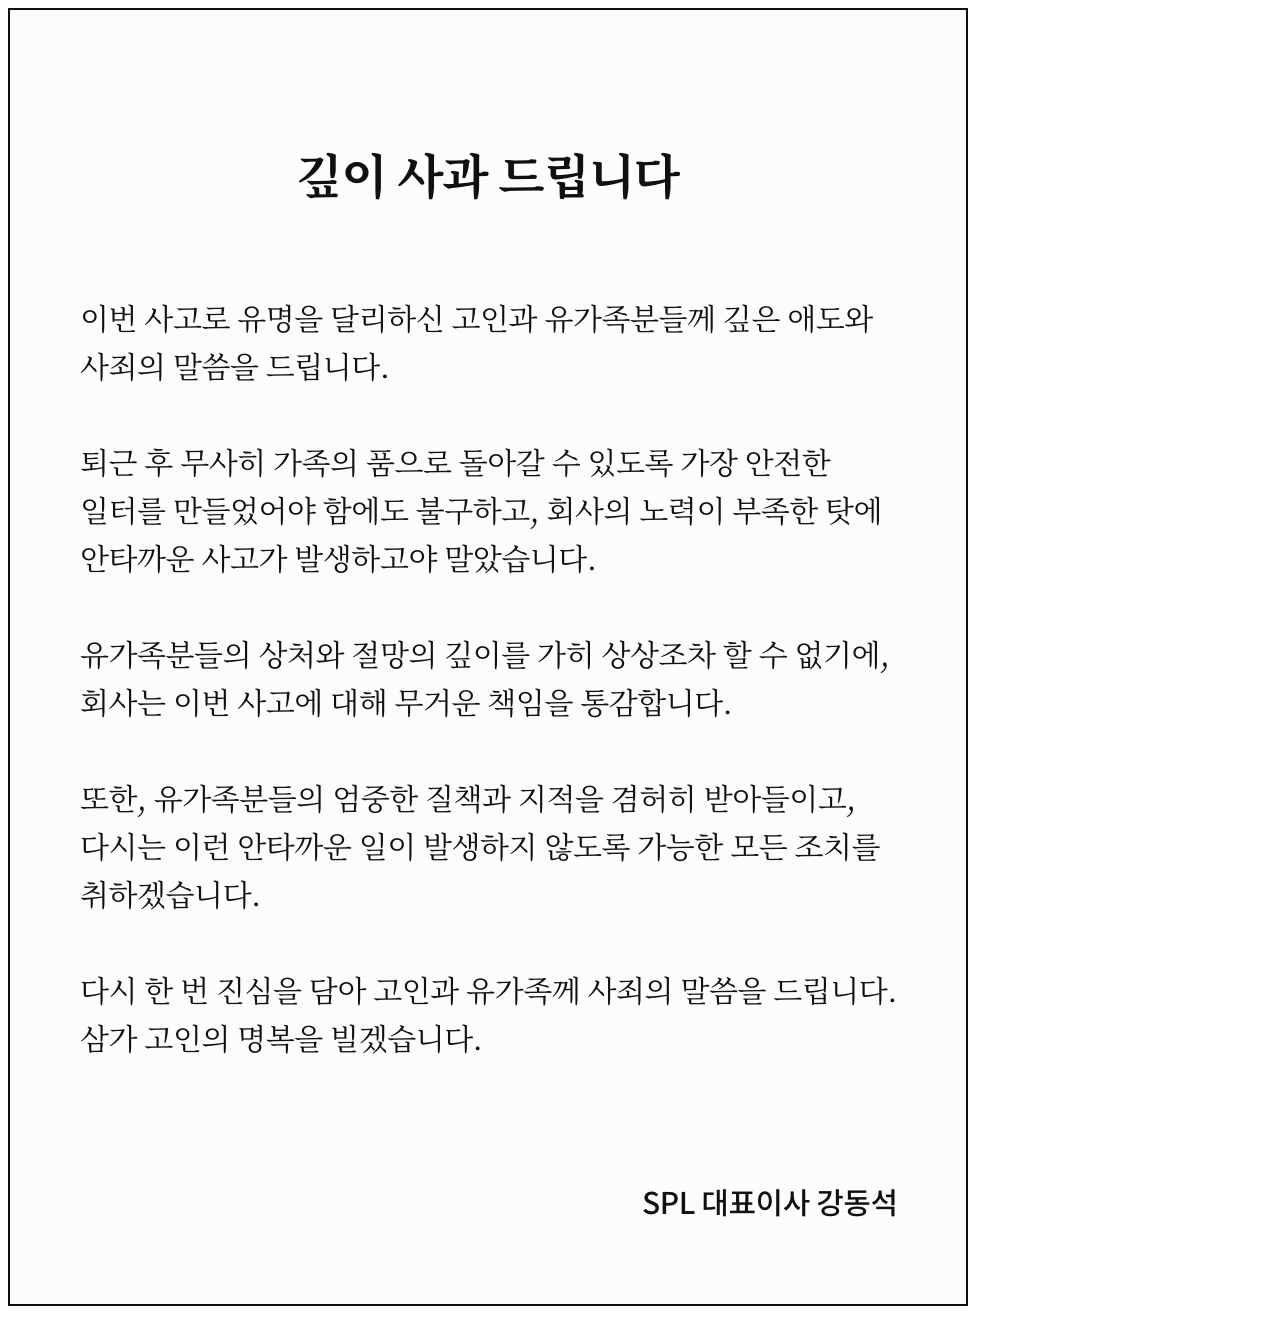
<file: clone site/popup.html>
<!DOCTYPE html>
<html lang="en">
<head>
    <meta charset="UTF-8">
    <meta http-equiv="X-UA-Compatible" content="IE=edge">
    <meta name="viewport" content="width=device-width, initial-scale=1.0">
    <title>Document</title>
</head>
<body>
    <img src="../img/apple.jpg" usemap="#popup" alt="event page">
    <map name="popup" id="popup">
        <area shape="rect" coords="nohref" href="#" alt="close" onclick="window.close();">
    </map>

    <script>
        
    // =========================시작 팝업==============================

    window.open("popup.html","popup","width=480, height:650px left=50% top:50%")
    </script>
</body>
</html>
</file>
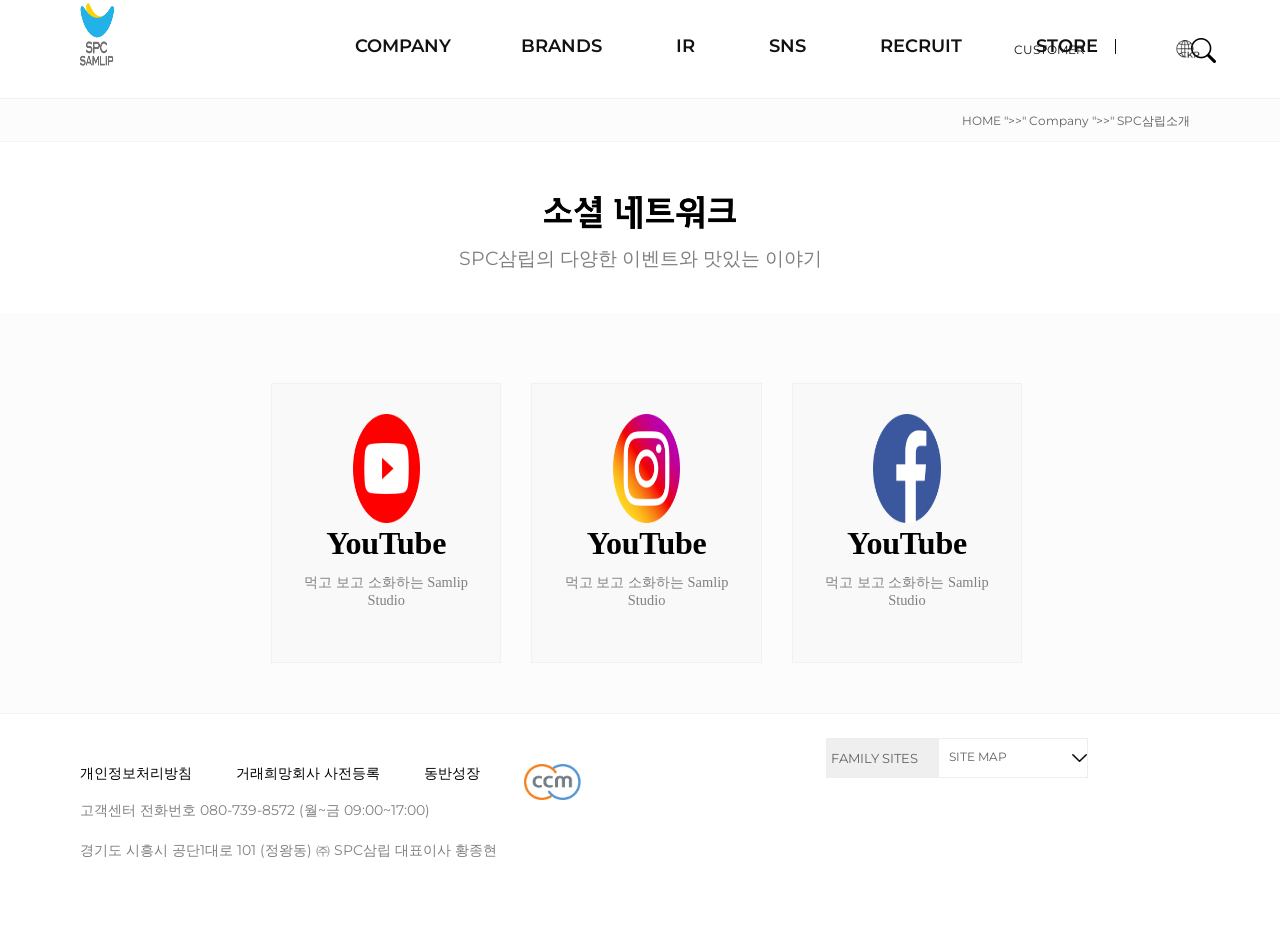
<file: clone site/sns.html>
<!DOCTYPE html>
<html lang="en">
<head>
    <meta charset="UTF-8">
    <meta http-equiv="X-UA-Compatible" content="IE=edge">
    <meta name="viewport" content="width=device-width, initial-scale=1.0">
    
    <meta property="twitter:url"                content="https://jenjemoon.github.io/jen-s-clone_cording/" />
    <meta property="twitter:card"               content="website" />
    <meta property="twitter:site"              content="사이트명"/>
    <meta property="twitter:description"        content="컴퓨터에 관련된 모든 과정학습!!@.@" />
    <meta property="og:image"              content="..\img\10.jpg.jpg" />
    <title>spc</title>
    <link href="./sns.css" rel="stylesheet">
    <link rel="icon" type="image/png" href="../img/favicon-32x32.png" sizes="32x32" />
    <link rel="icon" type="image/png" href="../img/favicon-16x16.png" sizes="16x16" />
</head>
<body>
    
</body>   <header>
    <div class="head">
        <logo class="logo">
            <a href="./index.html"><img src="../img/logo.jpg"></a>
        </logo>
        <div class="menu">
        <nav>
            <ul>
                <li>
                    <a href="./company.html">COMPANY</a>
                    <div class="com">
                        
                        <ul class="company">
                        <li>
                            <a href="#"><h2>SPC 삼립소개</h2></a>
                            <p>경영이념</p>
                            <p>연혁</p>
                            <p>사업분야</p>
                            <p>주요 관계사</p>
                            <p>CI/BI</p>
                            <p>공장소개</p>
                            <p>오시는 길</p>
                        </li>
                        <li><a href="#"><h2>윤리경영</h2></a>
                            <p>정도경영</p>
                            <p>사회공헌활동</p>
                            <p>CCM인증</p>
                            <p>동반성장</p>
                        </li>
                        <li><a href="#"><h2>삼립뉴스</h2></a>
                        <p>보도자료</p>
                        <p>공고</p>
                        <p>공지사항</p>
                    </li>
                        </ul>
                    
                    </div>
                
                <li>  <a href="#">BRANDS</a>
                    </li>
                <li>  <a href="./ir.html">IR</a>
                    <div class="com">
                        
                        <ul class="company" style="height:250px;">
                        <li>
                            <a href="#"><h2>기업지배구조</h2></a>
                            <p>이사회</p>
                            <p>이사회 내 위원회</p>
                            <p>주주총회</p>
                            <p>ESG 관련 정보</p>
                           
                        </li>
                        <li><a href="#"><h2>재무정보</h2></a>
                            <p>대차대조표</p>
                            <p>손익계산서</p>
                            <p>현금흐름표</p>
                            <p>동반성장</p>
                        </li>
                        <li><a href="#"><h2>주식정보</h2></a>
                        <p>공시</p>
                        <p>실시간 주가정보</p>
                        <p>배당현황</p>
                        <p>공시정보관리규정</p>
                    </li>
                        </ul>
                    
                    </div></li>
                <li> <a href="./sns.html">SNS</a></li>
                <li>  <a href="#">RECRUIT</a>
                    <div class="com">
                        <ul class="company" style="height:100px;">
                            <li><a href="#"><h2>인사제도</h2></a></li>
                            <li><a href="#"><h2>입사지원</h2></a></li>
                        </ul>
                    </div>
                
                </li>
                <li>  <a href="https://brand.naver.com/samlip">STORE</a></li>
            </ul>
        </nav>
             </div>
        <ul class="headside">
        <li>
            <a href="https://spcsamlip.co.kr/customer/" class="customer">CUSTOMER</a>
        </li>
            
        <li>
        <a href="#" class="kr"><img src="../img/KR.jpg"></a>
        </li> 
        </ul>
        <a href="#" class="bi bi-search"></a>
    </div>
</header>


<div class="inner">
    <span>
        <a href="./index.html">HOME</a>
        ">>"
        <span>
            <a href="./company.html">Company</a>
            ">>"
            <span class="bread_crumb">SPC삼립소개</span>
        </span>
    </span>
</div>
<div class="entryheader">
    <div>
        <h1><img src="../img/snsletter.png"></h1>
        <p>SPC삼립의 다양한 이벤트와 맛있는 이야기</p>
    </div>
</div>

<section class="main">
    <div class="entry-content">
        <ul>
            <li><a href="https://spcsamlip.co.kr/ir/corporate-governance-information/board/">
                <img src="../img/bigyoutube.jpt.png">
                <h3>YouTube</h3>
                <p>먹고 보고 소화하는 Samlip Studio</p>
            </a></li>
            <li><a href="https://spcsamlip.co.kr/ir/corporate-governance-information/board/">
                <img src="../img/biginsta.jpg">
                <h3>YouTube</h3>
                <p>먹고 보고 소화하는 Samlip Studio</p>
            </a></li>
            <li><a href="https://spcsamlip.co.kr/ir/corporate-governance-information/board/">
                <img src="../img/bigfacebook.jpg">
                <h3>YouTube</h3>
                <p>먹고 보고 소화하는 Samlip Studio</p>
            </a></li>
          
          
        </ul>
    </div>
</section>

<section class="info" >
    <footer>
        <div class="footerinner">
        <nav>
            <a href="#">개인정보처리방침</a>
            <a href="#">거래희망회사 사전등록</a>
            <a href="#">동반성장</a>
            <a href="https://www.kca.go.kr/ccm/"><img src="../img/ccm.jpg"></a>
            
            <select>
                <option>FAMILY SITES</option>
                <option>파리바게뜨</option>
                <option>베스킨라빈스</option>
                <option>던킨도너츠</option>
                <option>파리크라상</option>
                <option>쉐이크쉑</option>
                <option>파스쿠찌</option>
                <option>잠바주스</option>
                <option>해피포인트</option>
                <option>라그릴리아</option>
                <option>패션5</option>
                <option>퀸즈파크</option>
                <option>베라</option>
                <option>리나스</option>
                <option>커피앳웍스</option>
                <option>디.퀸즈 케이터링</option>
                <option>스트릿</option>
                <option>샤니</option>
            </select>
            <div class="sitemap">site map</div>
           
            
        </nav>
        <p>고객센터 전화번호 080-739-8572 (월~금 09:00~17:00)<br>
            경기도 시흥시 공단1대로 101 (정왕동) ㈜ SPC삼립 대표이사 황종현
        </p>
    </div>
    </footer>
</section>
</html>
</file>
<file: clone site/index.css>
@import url("https://cdn.jsdelivr.net/npm/bootstrap-icons@1.9.1/font/bootstrap-icons.css");
@import url("./common.css");
@import url('https://fonts.googleapis.com/css2?family=Montserrat:wght@300;700&family=Noto+Sans+KR:wght@300;500;700&family=Raleway:wght@900&display=swap');

/* 
body::-webkit-scrollbar{
    display:none;
} */


header{
    width:100%; height:11%;
    background: #fff;
    border-bottom: 1px solid #f0f0f0;
    display: fixed;
    position: relative;
    position: fixed;
    z-index: 3000;
   }
.head{
    padding:0 80px;
    z-index: 3000;
    font-family: "Montserrat";
    height:100%;
    width:100%;
    height:100%;
}
.logo a img{
    width:3%; height:70%;
   
}
.main{
    margin-top:92px;
}
.menu > nav > ul {
    position:absolute;
    top:0;
    left:75%;
    transform: translateX(-50%);
    z-index :1000;
    width: 100%;
    
    
}
.menu > nav > ul > li {
    display: inline-block;
    margin:0;
    padding:0 35px;
    line-height: 92px;
    
    
}
.menu > nav > ul > li:hover{
    border-bottom: 5px solid black;
}
.menu > nav > ul > li:nth-child(even):hover{
    border-bottom: 5px solid #ddd;
}

.menu > nav > ul > li >a {
    font-size: 1.125rem;
    font-weight: 600;
    font-size: 18px;
    color:#121212;
    
}
.headside{
    position:absolute;
    top:50%;
    right:50px;
    transform: translateY(-50%);
    z-index: 1250;
    width: 20%;
    
}
.headside>li {
    line-height: 40px;
    float: left;
}
.customer{
    font-weight: 500;
    margin:0 0 0 40px;
    font-size: 12px;
    color:#121212;
    font-weight: 400;
    }
.customer:hover{
    color:#36B4E5;
}
.kr::before{
    content: '';
    display: block;
    width:1px;
    height:15px;
    background-color: #121212;
    position: relative;
    top:30px;
    right:-30px;
    transform: translateY(-50%);
}
.kr{
    position:absolute;
    top:-30%;
}
.kr img{
    width:25%;
    height:50%;
    position: relative;
    margin:0 0 0 85px;
    
}
.bi-search{
    color:black;
    font-size: 25px;
    position:absolute;
    top:37%;
    right:5%;
}
.navbar__togglebtn{
    position: absolute;
    right:24px;
    font-size: 30px;
    top:35px;
    cursor: pointer;
    color:#ddd;
    display: none;
}
.menu > div > ul{
    display: flex;
}
.company{
   position: absolute;
   background-color: transparent;
   background-image: url(../img/background.jpg);
   background-repeat: repeat;
   display: flex;
   width:2200px;
   height:380px;
   justify-content: center;
   padding:31px 382px ; 
   transition: all 0.15s ease-in-out;
 

}
.company > li > a > h2{ 
 line-height: 1.625;
 font-size:20px;
 color:#454545;
 margin:0;
 font-weight: 700;
 margin-bottom: 10px;
 font-family: "Montserrat";
}
.com{
    position: absolute;
    left:-660px;
    display: none;
}
.navbar__togglebtn{
    display: none;
}

.company > li >p {
    color:gray;
    font-size: 16px;
    font-weight: 400;
    line-height: 2;
    height:auto;
    font-family: "Montserrat";
}
.company > li{
    display: inline-block;
    width: 230px;
    height: auto;
    float: none;
    line-height: auto;
    text-align: center;
    font-weight: 700!important;
}
.menu > nav > ul > li:hover .com{display:block;}
.slidewrap{width:100%; height:730px;}
.slide{overflow:hidden; width:100%;
        height:723px;}
.slide > div{
    display: flex;
    height:723px;
    
}
.slide > div figure {
    margin:0;
    position: relative;
    flex-shrink: 0;
    width:100%; 
}
.slide > div figure img{
    width: 100%;
    height:723px;
  
}
.content  {
    position: absolute;
    left:80px;
    bottom:25px;
    z-index: 4250;
}

.content h2{
    font-size:71px;
    letter-spacing:0.5px;
    line-height: 1;
    margin:0 0 15px -3px;
    font-family: "Raleway",sans-serif;
}
.content  p{
    font-size:21px;
    line-height: 1.36;
    font-weight: 500;
    margin:0;
}
.btn{
    display: flex;
    justify-content: center;
    margin-top:26px;
    z-index: 999;
}
.btn > button{
    width:30px;
    height:30px;
    border-radius: 50%;
    border : 1px solid #121212;
    background-color: #fff;
    margin:10px 5px;
    cursor: pointer;
    
}
.slick-next{
    position: relative;
}
.slick-next::before{
    position: absolute;
    left:11px;
    top:8px;
    content:'';
    width:8px;
    height:8px;
    border-top: 1px solid #000;
    border-right: 1px solid #000;
    transform: rotate(225deg);
}
.slick-allow{
    position: relative;
}
.slick-allow::before{
    position: absolute;
    left:4px;
    top:8px;
    content:'';
    width:8px;
    height:8px;
    border-top: 1px solid #000;
    border-right: 1px solid #000;
    transform: rotate(45deg);
}
.btn > button:hover{
    background-color:#36b4e5;
    border:1px solid #36b4e5;
    -webkit-transition: all 0.25s ease-in-out;
    opacity: 2;
    color:white;
}
.all{
    position:fixed;
    left:0; top:0;
    width:100%;
    transition: 1s;
    transform: translateY(0); 
}

section{
    height: 937px;
    width:100%;
}
section:nth-of-type(odd){
    background-color: #f5f5f5;
}
aside{
    position: fixed;
    right:1%; top:50%;
    transform: translateY(-50%);
    opacity: 1;
   
}
aside button{
    width:14px; height:13px; 
    border-radius: 100%;
    border:1px solid white;
    display: block;
    margin:15px 0; 
    background-color: white;
    box-shadow: 0px 0px 6px rgb(58 58 58 / 25%);
    cursor: pointer;
    
}
aside button:hover{
    background-color: black;
}
aside button.active{
    background-color: #36b4e5;
    

}
.inner{
    width:100%;
    height:100%;
    position: relative;
    padding:0 30px;
    max-width: 1440px;
    margin: 0 auto;
    
}
.newscontent{
    width: 100%;
    position: relative;
    /* margin:300px auto; */
    text-align: center;
    padding-top:150px;
    
}
.newscontent h2{
    font-size: 54px;
    color:#121212;
    line-height: 1.5;
    font-family: "Montserrat",sans-serif;
    
}
.newscontent p{
    color:#999999;
    font-size: 16px;
    font-family: "sans-serif";
}
.inner > div p{
    width: 100%;
    float: left;
    font-size: 1rem;
    font-weight: 400;
    color: #999;
    padding: 0;
    font-family: "Montserrat",sans-serif;
}
.newsphoto{
    position: relative;
    width: 100%;
    overflow: hidden;
    margin:130px 0;
    height:100%;
    
}
.innercontents{
    margin-left: 10px;
    display: flex;   
    margin-bottom: 20px;
    width:75%;
    position: relative;
    

    
}


.innercontents figure{
    display: inline-block;
    width: 30%;
    border: 1px solid #ddd;
    background-color:#fff;
    margin:0 15px;
    flex-shrink: 0;
}
.innercontents figure:hover{
    border:1px solid #36b4e5;
}
.innercontents figure img{
    height:174.16px;
    width:100%;
}
.pic{
    width: 100%;
    height: 124px;
    float: left;
    margin: 0;
    padding: 20px;
    background-color: #fff;
    
}

.pic p{
    font-size: 18px;
    color:#121212;
    font-weight: 500;
    margin: 0 0 6px 0;
    text-align: left;
}
.btn2{
    display: flex;
    justify-content: center;
    margin-top:26px;
}
.btn2 > button{
    width:30px;
    height:30px;
    border-radius: 50%;
    border : 1px solid #121212;
    background-color: #fff;
    margin:10px 5px;
    cursor: pointer;
    
}
.btn2 > button:hover{
    background-color:#36b4e5;
    border:1px solid #36b4e5;
    -webkit-transition: all 0.25s ease-in-out;
    opacity: 2;
    color:white;
}
.now{
    position: relative;
}
.nowpic ul li a img{
    width:150px;
    height:150px;
}
.nowpic{
    margin-top:70px;
    width: 1500px;
    
}
.nowcontents{
   display: flex;
   flex-wrap:wrap ;
   
}
.nowcontents li{
    margin: 0 10px 20px 10px;
    position: relative;
}

.nowcontents li:hover .textbox{
    opacity: 0.7;
    
}
.textbox{
    background-color: rgba(0,0,0,.6);
    z-index: 1;
    width:100%;
    padding:0;
    position:absolute;
    top:0;
    height:100%;
    opacity: 0;
    
}
.textbox p {
    text-decoration:underline;
    font-size: 10px;
    padding-top: 5%;
    text-align: center;
}
.textbox span {
    position: absolute;
    bottom:5%;
    left:30%;
    font-size: 12px;
}
.bi-clock{
    color:white;
}
.textbox p a{
    color:white;
    
}
.sectionfooter{
    width:1340px;
    height:50px;
    margin:0 50px;
    text-align: center;
    position: absolute;
    top: 48%;
    right:0%;
    transform: translateX(clac(-50% -50px));
}
.sectionfooterbtn{
    width: 200px;
    font-size: 0.875rem;
    font-weight: 700;
    padding:12px 36px 12px 36px;
    border:1px solid #ddd;
    color:#121212;
    background-color: #fff;
    cursor: pointer;
    position: relative;
    visibility: visible;
    animation-duration: 0.5s;
    animation-delay: 0.25s;
    animation-name: fadeInUp;
}
.sectionfooterbtn:hover{
    background-color: black;
    color:white;
}
.news .sectionfooter{
    width:100%;
    height:25%;
    margin:0 50px;
    text-align: center;
    position: absolute;
    top:45%;
    left:-3%;
    transform: translateX(clac(-50% -50px));
}
.news .sectionfooterbtn::before{
    content: "";
    display: inline-block;
    width:26px;
    height:16px;
    background-image: url(../img/news.jpg);
    background-size: 16px 16px;
    background-repeat: no-repeat;
    background-position: left center;
    position: relative;
    top:3px;
}
.studio .innercontents{
    width:100%;
}
.now .sectionfooterbtn::before{
    content: "";
    display: inline-block;
    width:26px;
    height:16px;
    background-image: url(../img/instragram.jpg);
    background-size: 16px 16px;
    background-repeat: no-repeat;
    background-position: left center;
    position: relative;
    top:3px;
}
.sectionfooterbtn:hover::before{
    -webkit-filter: invert(100%);
}
.studio .sectionfooter{
    width:100%;
    height:25%;
    margin:0 50px;
    text-align: center;
    position: absolute;
    top:110%;
    left:-2%;
    transform: translateX(clac(-50% -50px));
}
.studio .sectionfooterbtn::before{
    content: "";
    display: inline-block;
    width:26px;
    height:16px;
    background-image: url(../img/youtube.jpg);
    background-size: 16px 16px;
    background-repeat: no-repeat;
    background-position: left center;
    position: relative;
    top:3px;
}
.video{
    width: 80%;
    height: 70%;
    margin-left: 13%;
    margin-top: 1.5%;
}
.video ul li {
float: left;
margin: 0 15px 30px 15px;
}

.brands{
    width:100%;
    height: 100%;
}
.brands ul {
    display: flex;
    flex-wrap: wrap;

    width: 100%;
    height: 100%;
}
.brands ul li{
    width:15%;
    height:39%;
    border:1px solid #ddd;
    background-color: #fff; 
    position:relative;
    margin:0 10px 20px 10px;
    display: flex;
    align-items: center;
    justify-content: center;
}
.brands ul li img{
    width:auto;
    height: auto;
    max-width: 70%;
    max-height: 50%;
    
}
.textbox2{
    opacity: 0;
    background-color: #36b4e5;
     z-index: 1;
     width:100%;
     padding: 15px 15px 15px 10px;
     text-align: center;
     -webkit-transition: all 0.25s ease-in-out;
     position: absolute;
     left:0;
     top:0;
     height:100%;
}
.textbox2 h2{
    font-size: 14px;
    margin-bottom:2%;
    color:#fff;
}
.textbox2 p{
    font-size: 12px;
    margin-bottom: 4%;
    color:#fff;
}
.textbox2 a{
    font-size: 12px;
    border:1px solid #fff;
    color:#fff;
    padding:4px 10px;
    margin:5px 0 0 0 ;
}
.brands li:hover .textbox2{
    opacity: 1;
    
}
.our .innercontents{
    margin-left: 10px; 
    margin-bottom: 20px;
    width:70%;
    height: 35%;
    margin:0 auto;
    position: relative;
    margin-top: 4%;
}

.info{
    background-color: #fff;
    
}

.footerinner{
    padding:5% 0;
    position: relative;
}
.footerinner nav{
    margin:0 16%;
}
.footerinner nav a{
    margin-right: 3%;
}
.footerinner nav a img{
    width:4%;
    height:auto;
}.footerinner p{
    margin:0 16%;
}

.footerinner nav select{
    position:absolute;
    top:31%;
    right:25%;
    border:1px solid #eee;
    background-color: #fff;
    height:15%;
    width:8%;
    font-family: "Montserrat";
}
.sitemap{
    border:1px solid #eee;
    font-size: 0.75rem;
    text-transform: uppercase;
    background-color: white;
    min-width: 8%;
    height:15%;
    background-image: url(../img/bottompoint.jpg);
    background-repeat: no-repeat;
    background-size: 5% 10%;
    background-position: right;
    position:absolute;
    top: 31%;
    right:14%;
    cursor:pointer;
    padding:10px;
    font-family: "Montserrat";
}
/* ------------------------------------반응형--------------------------------------------------------------------------------------------- */
@media(max-width:1200px){
    
    body::-webkit-scrollbar{
        display:none;
    }
    
    
    header{
        width:100%; height:10%;
        background: #fff;
        border-bottom: 1px solid #f0f0f0;
        display: fixed;
        position: relative;
        position: fixed;
        z-index: 3000;
       }
    .head{
        padding:0 40px;
        z-index: 3000;
        font-family: "Montserrat";
        height:100%;
        width:100%;
        height:100%;
    }
    .logo a img{
        width:auto; height:70%;
       
    }
    .main{
        margin-top:92px;
        width:100%;
        height:420px;
    }
    .menu > nav > ul {
        width:80%;
        position: absolute;
        left:55%;
       
        
        
    }
    .menu > nav > ul > li {
        display: inline-block;
        margin:0;
        padding:0 25px;
        line-height: 92px;
        
        
    }
    .menu > nav > ul > li:hover{
        border-bottom: 5px solid black;
    }
    .menu > nav > ul > li:nth-child(even):hover{
        border-bottom: 5px solid #ddd;
    }
    
    .menu > nav > ul > li >a {
        font-weight: 600;
        font-size: 16px;
        color:#121212;
        
    }
    .headside{
        position:absolute;
        top:50%;
        right:300px;
        transform: translateY(-50%);
        z-index: 1250;
    }
    .headside>li {
        line-height: 40px;
        float: left;
    }
    .customer{
        display:none;
        }
    .customer:hover{
        color:#36B4E5;
    }
    .kr::before{
        display:none;
    }
    .kr{
        /* position:absolute;
        top:-18px;
        right:-200px;
        margin:0; */
        display: none;
    }
    .kr img{
        width:25%;
        height:50%;
        position: relative;
        
        
    }
    .bi-search{
        color:black;
        font-size: 20px;
        position:absolute;
        top:40%;
        right:5%;
    }
    .menu > div > ul{
        display: flex;
    }
    .company{
       position: absolute;
       background-color: transparent;
       background-image: url(../img/background.jpg);
       background-repeat: repeat;
       display: flex;
       width:2200px;
       height:380px;
       justify-content: center;
       padding:31px 382px ; 
       transition: all 0.15s ease-in-out;
     
      
      
    }
    .company > li > a > h2{ 
     line-height: 1.625;
     font-size:20px;
     color:#454545;
     margin:0;
     font-weight: 700;
     margin-bottom: 10px;
     font-family: "Montserrat";
    }
    .com{
        position: absolute;
        left:-660px;
        display: none;
    }
    
    .company > li >p {
        color:gray;
        font-size: 16px;
        font-weight: 400;
        line-height: 2;
        height:auto;
        font-family: "Montserrat";
    }
    .company > li{
        display: inline-block;
        width: 230px;
        height: auto;
        float: none;
        line-height: auto;
        text-align: center;
        font-weight: 700!important;
    }
    .menu > nav > ul > li:hover .com{display:block;}
    .slidewrap{width:100%; height:730px;}
    .slide{overflow:hidden; width:100%;
            height:100%;}
    .slide > div{
        display: flex;
        height:723px;
        
    }
    .slide > div figure {
        margin:0;
        position: relative;
        flex-shrink: 0;
        width:100%; 
    }
    .slide > div figure img{
        width: 100%;
        height:58%;
      
    }
    .content  {
        position: absolute;
        left:80px;
        bottom:50%;
        z-index: 4250;
    }
    
    .content h2{
        font-size:71px;
        letter-spacing:0.5px;
        line-height: 1;
        margin:0 0 15px -3px;
        font-family: "Raleway",sans-serif;
    }
    .content  p{
        font-size:21px;
        line-height: 1.36;
        font-weight: 500;
        margin:0;
    }
    .btn{
        position: absolute;
        top:500px;
        left:45%;
    }
    .btn > button{
        width:30px;
        height:30px;
        border-radius: 50%;
        border : 1px solid #121212;
        background-color: #fff;
        margin:10px 5px;
        cursor: pointer;
        
    }
    .slick-next{
        position: relative;
    }
    .slick-next::before{
        position: absolute;
        left:11px;
        top:8px;
        content:'';
        width:8px;
        height:8px;
        border-top: 1px solid #000;
        border-right: 1px solid #000;
        transform: rotate(225deg);
    }
    .slick-allow{
        position: relative;
    }
    .slick-allow::before{
        position: absolute;
        left:4px;
        top:8px;
        content:'';
        width:8px;
        height:8px;
        border-top: 1px solid #000;
        border-right: 1px solid #000;
        transform: rotate(45deg);
    }
    .btn > button:hover{
        background-color:#36b4e5;
        border:1px solid #36b4e5;
        -webkit-transition: all 0.25s ease-in-out;
        opacity: 2;
        color:white;
    }
    .all{
        position:fixed;
        left:0; top:0;
        width:100%;
        transition: 1s;
        transform: translateY(0); 
    }
    
    section{
        height: 937px;
        width:100%;
    }
    section:nth-of-type(odd){
        background-color: #f5f5f5;
    }
    aside{
        position: fixed;
        right:1%; top:55%;
        transform: translateY(-50%);
        opacity: 1;
       
    }
    aside button{
        width:10px; height:12px; 
        border-radius: 100%;
        border:1px solid white;
        display: block;
        margin:15px 0; 
        background-color: white;
        box-shadow: 0px 0px 6px rgb(58 58 58 / 25%);
        cursor: pointer;
        
    }
    aside button:hover{
        background-color: black;
    }
    aside button.active{
        background-color: #36b4e5;
        
    
    }
    .inner{
        width:100%;
        height:100%;
        position: relative;
        padding:0 30px;
        max-width: 1440px;
        margin: 0 auto;
        
    }
    .newscontent{
        width: 100%;
        position: relative;
        /* margin:300px auto; */
        text-align: center;
        padding-top:150px;
        
    }
    .newscontent h2{
        font-size: 40px;
        color:#121212;
        line-height: 1.5;
        font-family: "Montserrat",sans-serif;
        
    }
    .newscontent p{
        color:#999999;
        font-size: 16px;
        font-family: "sans-serif";
    }
    .inner > div p{
        width: 100%;
        float: left;
        font-size: 1rem;
        font-weight: 400;
        color: #999;
        padding: 0;
        font-family: "Montserrat",sans-serif;
    }
    .newsphoto{
        position: relative;
        width:96%;
        overflow: hidden;
        height:100%;
    }
    .innercontents{
        margin-left: 10px;
        display: flex;   
        margin-bottom: 20px;
        width:80%;
        position: relative;
        
        
    }
    
    
    .innercontents figure{
        display: inline-block;
        width: 241px;
        border: 1px solid #ddd;
        background-color:#fff;
        margin:0 15px;
        flex-shrink: 0; 
    }
    .innercontents figure:hover{
        border:1px solid #36b4e5;
    }
    .innercontents figure img{
        height:174.16px;
        width:100%;
    }
    .pic{
        width: 100%;
        height: 124px;
        float: left;
        margin: 0;
        padding: 20px;
        background-color: #fff;
        
    }
    
    .pic p{
        font-size: 18px;
        color:#121212;
        font-weight: 500;
        margin: 0 0 6px 0;
        text-align: left;
    }
    .btn2{
        display: flex;
        justify-content: center;
        margin-top:26px;
    }
    .btn2 > button{
        width:30px;
        height:30px;
        border-radius: 50%;
        border : 1px solid #121212;
        background-color: #fff;
        margin:10px 5px;
        cursor: pointer;
        
    }
    .btn2 > button:hover{
        background-color:#36b4e5;
        border:1px solid #36b4e5;
        -webkit-transition: all 0.25s ease-in-out;
        opacity: 2;
        color:white;
    }
    .now{
        position: relative;
    }
    .nowpic ul li a img{
        width:150px;
        height:150px;
    }
    .nowpic{
        margin-top:70px;
        width: 100%;
        
    }
    .nowcontents{
       display: flex;
       flex-wrap:wrap ;
       width:100%;       
    }
    .nowcontents li{
        margin: 0 10px 20px 10px;
        position: relative;
    }
    .nowcontents li:nth-child(13){
        display:none;
    }
    .nowcontents li:nth-child(14){
        display:none;
    }
    .nowcontents li:nth-child(15){
        display:none;
    }
    .nowcontents li:nth-child(16){
        display:none;
    }


    
    .nowcontents li:hover .textbox{
        opacity: 0.7;
        
    }
    .textbox{
        background-color: rgba(0,0,0,.6);
        z-index: 1;
        width:100%;
        padding:0;
        position:absolute;
        top:0;
        height:100%;
        opacity: 0;
        
    }
    .textbox p {
        text-decoration:underline;
        font-size: 10px;
        padding-top: 5%;
        text-align: center;
    }
    .textbox span {
        position: absolute;
        bottom:5%;
        left:30%;
        font-size: 12px;
    }
    .bi-clock{
        color:white;
    }
    .textbox p a{
        color:white;
        
    }
    .sectionfooter{
        width:1340px;
        height:50px;
        margin:0 50px;
        text-align: center;
        position: absolute;
        top: 48%;
        right:0%;
        transform: translateX(clac(-50% -50px));
    }
    .sectionfooterbtn{
        width: 200px;
        font-size: 0.875rem;
        font-weight: 700;
        padding:12px 36px 12px 36px;
        border:1px solid #ddd;
        color:#121212;
        background-color: #fff;
        cursor: pointer;
        position: relative;
        visibility: visible;
        animation-duration: 0.5s;
        animation-delay: 0.25s;
        animation-name: fadeInUp;
    }
    .sectionfooterbtn:hover{
        background-color: black;
        color:white;
    }
    .news .sectionfooter{
        width:100%;
        height:25%;
        margin:0 50px;
        text-align: center;
        position: absolute;
        top:45%;
        left:-3%;
        transform: translateX(clac(-50% -50px));
    }
    .news .sectionfooterbtn::before{
        content: "";
        display: inline-block;
        width:26px;
        height:16px;
        background-image: url(../img/news.jpg);
        background-size: 16px 16px;
        background-repeat: no-repeat;
        background-position: left center;
        position: relative;
        top:3px;
    }
    .now .sectionfooter{
        position: absolute;
        right:-20%;
        top:55%;
    }
    .now .sectionfooterbtn::before{
        content: "";
        display: inline-block;
        width:26px;
        height:16px;
        background-image: url(../img/instragram.jpg);
        background-size: 16px 16px;
        background-repeat: no-repeat;
        background-position: left center;
        position: relative;
        top:3px;
    }
    .sectionfooterbtn:hover::before{
        -webkit-filter: invert(100%);
    }
    .studio .sectionfooter{
        width:100%;
        height:25%;
        margin:0 50px;
        text-align: center;
        position: absolute;
        top:110%;
        left:-3%;
        transform: translateX(clac(-50% -50px));
    }
    .studio .sectionfooterbtn::before{
        content: "";
        display: inline-block;
        width:26px;
        height:16px;
        background-image: url(../img/youtube.jpg);
        background-size: 16px 16px;
        background-repeat: no-repeat;
        background-position: left center;
        position: relative;
        top:3px;
    }
    .video{
        width: 100%;
        height: 66%;
        margin:0;
        margin-top: 1.5%;
        display: flex;
    }
    .video ul{
        width:100%;
        height:100%;
    }
    .video ul li {
    display: flex;
    margin: 0 15px 30px 15px;
    }
    .video ul li iframe{
        width:233px;
        height:125px;
    }
    .studio .innercontents{
        margin-top:15%;
        width:100%;
        height:40%;
        padding:0 30px;
    }
    .our .innercontents{
        height: 100%;
        width: 100%;
    }
    .brands{
        width:100%;
        height: 100%;
    }
    .brands ul {
        display: flex;
        flex-wrap: wrap;
    
        width: 100%;
        height: 100%;
    }
    .brands ul li{
        width:30%;
        height:40%;
        border:1px solid #ddd;
        background-color: #fff; 
        position:relative;
        margin:0 10px 20px 10px;
        display: flex;
        align-items: center;
        justify-content: center;
    }
    .brands ul li img{
        width:auto;
        height: auto;
        max-width: 70%;
        max-height: 50%;
        
    }
    .textbox2{
        opacity: 0;
        background-color: #36b4e5;
         z-index: 1;
         width:100%;
         padding: 15px 15px 15px 10px;
         text-align: center;
         -webkit-transition: all 0.25s ease-in-out;
         position: absolute;
         left:0;
         top:0;
         height:100%;
    }
    .textbox2 h2{
        font-size: 14px;
        margin-bottom:2%;
        color:#fff;
    }
    .textbox2 p{
        font-size: 12px;
        margin-bottom: 4%;
        color:#fff;
    }
    .textbox2 a{
        font-size: 12px;
        border:1px solid #fff;
        color:#fff;
        padding:4px 10px;
        margin:5px 0 0 0 ;
    }
    .brands li:hover .textbox2{
        opacity: 1;
        
    }
    .our .innercontents{
        margin-left: 10px; 
        margin-bottom: 20px;
        width:70%;
        height: 35%;
        margin:0 auto;
        position: relative;
        margin-top: 4%;
    }
    
    .info{
        background-color: #36B4E5;
        height:500px;
    }
}


@media(max-width:820px){
    header{
        width:100%; height:11%;
        background: #fff;
        border-bottom: 1px solid #f0f0f0;
        display: fixed;
        position: relative;
        position: fixed;
        z-index: 3000;
       }
    .head{
        padding:0 80px;
        z-index: 3000;
        font-family: "Montserrat";
        height:100%;
        width:100%;
        height:100%;
    }
    .logo a img{
        width:10%; height:70%;
       
    }
    .main{
        margin-top:92px;
    }
    .menu > nav > ul {
        position:absolute;
        top:0;
        left:75%;
        transform: translateX(-50%);
        z-index :1000;
        width: 100%;
        
        
    }
    .menu > nav > ul > li {
        display:none;
        
        
    }
    .menu > nav > ul > li:hover{
        border-bottom: 5px solid black;
    }
    .menu > nav > ul > li:nth-child(even):hover{
        border-bottom: 5px solid #ddd;
    }
    
    .menu > nav > ul > li >a {
        font-size: 1.125rem;
        font-weight: 600;
        font-size: 18px;
        color:#121212;
        
    }
    .headside{
        position:absolute;
        top:50%;
        right:50px;
        transform: translateY(-50%);
        z-index: 1250;
        width: 20%;
        
    }
    .headside>li {
        line-height: 40px;
        float: left;
    }
    .customer{
        font-weight: 500;
        margin:0 0 0 40px;
        font-size: 12px;
        color:#121212;
        font-weight: 400;
        }
    .customer:hover{
        color:#36B4E5;
    }
    .kr::before{
        content: '';
        display: block;
        width:1px;
        height:15px;
        background-color: #121212;
        position: relative;
        top:30px;
        right:-30px;
        transform: translateY(-50%);
    }
    .kr{
        position:absolute;
        top:-30%;
    }
    .kr img{
        width:25%;
        height:50%;
        position: relative;
        margin:0 0 0 85px;
        
    }
    .bi-search{
        color:black;
        font-size: 25px;
        position:absolute;
        top:39%;
        right:15%;
    }
    
    .navbar__togglebtn{
        position: absolute;
        right:24px;
        font-size: 30px;
        top:20px;
        cursor: pointer;
        color:#ddd;
        display:block;
    }
    .menu > div > ul{
        display: flex;
    }
    .company{
       position: absolute;
       background-color: transparent;
       background-image: url(../img/background.jpg);
       background-repeat: repeat;
       display: flex;
       width:2200px;
       height:380px;
       justify-content: center;
       padding:31px 382px ; 
       transition: all 0.15s ease-in-out;
     
    
    }
    .company > li > a > h2{ 
     line-height: 1.625;
     font-size:20px;
     color:#454545;
     margin:0;
     font-weight: 700;
     margin-bottom: 10px;
     font-family: "Montserrat";
    }
    .com{
        position: absolute;
        left:-660px;
        display: none;
    }
    
    .company > li >p {
        color:gray;
        font-size: 16px;
        font-weight: 400;
        line-height: 2;
        height:auto;
        font-family: "Montserrat";
    }
    .company > li{
        display: inline-block;
        width: 230px;
        height: auto;
        float: none;
        line-height: auto;
        text-align: center;
        font-weight: 700!important;
    }
    .menu > nav > ul > li:hover .com{display:block;}
    .slidewrap{width:100%; height:730px;}
    .slide{overflow:hidden; width:100%;
            height:723px;}
    .slide > div{
        display: flex;
        height:723px;
        
    }
    .slide > div figure {
        margin:0;
        position: relative;
        flex-shrink: 0;
        width:100%; 
    }
    .slide > div figure img{
        width: 100%;
        height:300px;
      
    }
    .content  {
        position: absolute;
        left:70px;
        bottom:450px;
        z-index: 4250;
    }
    
    .content h2{
        font-size:40px;
        letter-spacing:0.5px;
        line-height: 1;
        margin:0 0 15px -3px;
        font-family: "Raleway",sans-serif;
    }
    .content  p{
        font-size:18px;
        line-height: 1.36;
        font-weight: 500;
        margin:0;
    }
    .btn{
        display: flex;
        justify-content: center;
        margin-top:26px;
        z-index: 999;
    }
    .btn > button{
        width:30px;
        height:30px;
        border-radius: 50%;
        border : 1px solid #121212;
        background-color: #fff;
        margin:10px 5px;
        cursor: pointer;
        
    }
    .slick-next{
        position: relative;
    }
    .slick-next::before{
        position: absolute;
        left:11px;
        top:8px;
        content:'';
        width:8px;
        height:8px;
        border-top: 1px solid #000;
        border-right: 1px solid #000;
        transform: rotate(225deg);
    }
    .slick-allow{
        position: relative;
    }
    .slick-allow::before{
        position: absolute;
        left:4px;
        top:8px;
        content:'';
        width:8px;
        height:8px;
        border-top: 1px solid #000;
        border-right: 1px solid #000;
        transform: rotate(45deg);
    }
    .btn > button:hover{
        background-color:#36b4e5;
        border:1px solid #36b4e5;
        -webkit-transition: all 0.25s ease-in-out;
        opacity: 2;
        color:white;
    }
    .all{
        position:fixed;
        left:0; top:0;
        width:100%;
        transition: 1s;
        transform: translateY(0); 
    }
    
    section{
        height: 937px;
        width:100%;
    }
    section:nth-of-type(odd){
        background-color: #f5f5f5;
    }
    aside{
        position: fixed;
        right:1%; top:50%;
        transform: translateY(-50%);
        opacity: 1;
       
    }
    aside button{
        width:14px; height:13px; 
        border-radius: 100%;
        border:1px solid white;
        display: block;
        margin:15px 0; 
        background-color: white;
        box-shadow: 0px 0px 6px rgb(58 58 58 / 25%);
        cursor: pointer;
        
    }
    aside button:hover{
        background-color: black;
    }
    aside button.active{
        background-color: #36b4e5;
        
    
    }
    .inner{
        width:100%;
        height:100%;
        position: relative;
        padding:0 30px;
        max-width: 1440px;
        margin: 0 auto;
        
    }
    .newscontent{
        width: 100%;
        position: relative;
        /* margin:300px auto; */
        text-align: center;
        padding-top:150px;
        
    }
    .newscontent h2{
        font-size: 30px;
        color:#121212;
        line-height: 1.5;
        font-family: "Montserrat",sans-serif;
        
    }
    .newscontent p{
        color:#999999;
        font-size: 10px;
        font-family: "sans-serif";
    }
    .inner > div p{
        width: 100%;
        float: left;
        font-size: 1rem;
        font-weight: 400;
        color: #999;
        padding: 0;
        font-family: "Montserrat",sans-serif;
    }
    .newsphoto{
        position: relative;
        width: 100%;
        overflow: hidden;
        margin:130px 0;
        height:100%;
        
    }
    .innercontents{
        margin-left: 10px;
        display: flex;   
        margin-bottom: 20px;
        width:75%;
        position: relative;
        
    
        
    }
    
    
    .innercontents figure{
        display: inline-block;
        width: 30%;
        border: 1px solid #ddd;
        background-color:#fff;
        margin:0 15px;
        flex-shrink: 0;
    }
    .innercontents figure:hover{
        border:1px solid #36b4e5;
    }
    .innercontents figure img{
        height:174.16px;
        width:100%;
    }
    .pic{
        width: 100%;
        height: 124px;
        float: left;
        margin: 0;
        padding: 20px;
        background-color: #fff;
        
    }
    
    .pic p{
        font-size: 18px;
        color:#121212;
        font-weight: 500;
        margin: 0 0 6px 0;
        text-align: left;
    }
    .btn2{
        display: flex;
        justify-content: center;
        margin-top:26px;
    }
    .btn2 > button{
        width:30px;
        height:30px;
        border-radius: 50%;
        border : 1px solid #121212;
        background-color: #fff;
        margin:10px 5px;
        cursor: pointer;
        
    }
    .btn2 > button:hover{
        background-color:#36b4e5;
        border:1px solid #36b4e5;
        -webkit-transition: all 0.25s ease-in-out;
        opacity: 2;
        color:white;
    }
    .now{
        position: relative;
    }
    .nowpic ul li a img{
        width:150px;
        height:150px;
    }
    .nowpic{
        margin-top:70px;
        width: 1500px;
        
    }
    .nowcontents{
       display: flex;
       flex-wrap:wrap ;
       
    }
    .nowcontents li{
        margin: 0 10px 20px 10px;
        position: relative;
    }
    
    .nowcontents li:hover .textbox{
        opacity: 0.7;
        
    }
    .textbox{
        background-color: rgba(0,0,0,.6);
        z-index: 1;
        width:100%;
        padding:0;
        position:absolute;
        top:0;
        height:100%;
        opacity: 0;
        
    }
    .textbox p {
        text-decoration:underline;
        font-size: 10px;
        padding-top: 5%;
        text-align: center;
    }
    .textbox span {
        position: absolute;
        bottom:5%;
        left:30%;
        font-size: 12px;
    }
    .bi-clock{
        color:white;
    }
    .textbox p a{
        color:white;
        
    }
    .sectionfooter{
        width:1340px;
        height:50px;
        margin:0 50px;
        text-align: center;
        position: absolute;
        top: 48%;
        right:0%;
        transform: translateX(clac(-50% -50px));
    }
    .sectionfooterbtn{
        width: 200px;
        font-size: 0.875rem;
        font-weight: 700;
        padding:12px 36px 12px 36px;
        border:1px solid #ddd;
        color:#121212;
        background-color: #fff;
        cursor: pointer;
        position: relative;
        visibility: visible;
        animation-duration: 0.5s;
        animation-delay: 0.25s;
        animation-name: fadeInUp;
    }
    .sectionfooterbtn:hover{
        background-color: black;
        color:white;
    }
    .news .sectionfooter{
        width:100%;
        height:25%;
        margin:0 50px;
        text-align: center;
        position: absolute;
        top:45%;
        left:-3%;
        transform: translateX(clac(-50% -50px));
    }
    .news .sectionfooterbtn::before{
        content: "";
        display: inline-block;
        width:26px;
        height:16px;
        background-image: url(../img/news.jpg);
        background-size: 16px 16px;
        background-repeat: no-repeat;
        background-position: left center;
        position: relative;
        top:3px;
    }
    .studio .innercontents{
        width:100%;
    }
    .now .sectionfooterbtn::before{
        content: "";
        display: inline-block;
        width:26px;
        height:16px;
        background-image: url(../img/instragram.jpg);
        background-size: 16px 16px;
        background-repeat: no-repeat;
        background-position: left center;
        position: relative;
        top:3px;
    }
    .sectionfooterbtn:hover::before{
        -webkit-filter: invert(100%);
    }
    .studio .sectionfooter{
        width:100%;
        height:25%;
        margin:0 50px;
        text-align: center;
        position: absolute;
        top:110%;
        left:-2%;
        transform: translateX(clac(-50% -50px));
    }
    .studio .sectionfooterbtn::before{
        content: "";
        display: inline-block;
        width:26px;
        height:16px;
        background-image: url(../img/youtube.jpg);
        background-size: 16px 16px;
        background-repeat: no-repeat;
        background-position: left center;
        position: relative;
        top:3px;
    }
    .video{
        width: 80%;
        height: 70%;
        margin-left: 13%;
        margin-top: 1.5%;
    }
    .video ul li {
    float: left;
    margin: 0 15px 30px 15px;
    }
    
    .brands{
        width:100%;
        height: 100%;
    }
    .brands ul {
        display: flex;
        flex-wrap: wrap;
    
        width: 100%;
        height: 100%;
    }
    .brands ul li{
        width:15%;
        height:39%;
        border:1px solid #ddd;
        background-color: #fff; 
        position:relative;
        margin:0 10px 20px 10px;
        display: flex;
        align-items: center;
        justify-content: center;
    }
    .brands ul li img{
        width:auto;
        height: auto;
        max-width: 70%;
        max-height: 50%;
        
    }
    .textbox2{
        opacity: 0;
        background-color: #36b4e5;
         z-index: 1;
         width:100%;
         padding: 15px 15px 15px 10px;
         text-align: center;
         -webkit-transition: all 0.25s ease-in-out;
         position: absolute;
         left:0;
         top:0;
         height:100%;
    }
    .textbox2 h2{
        font-size: 14px;
        margin-bottom:2%;
        color:#fff;
    }
    .textbox2 p{
        font-size: 12px;
        margin-bottom: 4%;
        color:#fff;
    }
    .textbox2 a{
        font-size: 12px;
        border:1px solid #fff;
        color:#fff;
        padding:4px 10px;
        margin:5px 0 0 0 ;
    }
    .brands li:hover .textbox2{
        opacity: 1;
        
    }
    .our .innercontents{
        margin-left: 10px; 
        margin-bottom: 20px;
        width:70%;
        height: 35%;
        margin:0 auto;
        position: relative;
        margin-top: 4%;
    }
    
    .info{
        background-color: #fff;
        
    }
    
    .footerinner{
        padding:5% 0;
        position: relative;
    }
    .footerinner nav{
        margin:0 16%;
    }
    .footerinner nav a{
        margin-right: 3%;
    }
    .footerinner nav a img{
        width:4%;
        height:auto;
    }.footerinner p{
        margin:0 16%;
    }
    
    .footerinner nav select{
        position:absolute;
        top:31%;
        right:25%;
        border:1px solid #eee;
        background-color: #fff;
        height:15%;
        width:8%;
        font-family: "Montserrat";
    }
    .sitemap{
        border:1px solid #eee;
        font-size: 0.75rem;
        text-transform: uppercase;
        background-color: white;
        min-width: 8%;
        height:15%;
        background-image: url(../img/bottompoint.jpg);
        background-repeat: no-repeat;
        background-size: 5% 10%;
        background-position: right;
        position:absolute;
        top: 31%;
        right:14%;
        cursor:pointer;
        padding:10px;
        font-family: "Montserrat";
    }
}
</file>
<file: clone site/company.css>
@import url("https://cdn.jsdelivr.net/npm/bootstrap-icons@1.9.1/font/bootstrap-icons.css");
@import url("./common.css");
@import url('https://fonts.googleapis.com/css2?family=Montserrat:wght@300;700&family=Noto+Sans+KR:wght@300;500;700&family=Raleway:wght@900&display=swap');

header{
    width:100%; height:11%;
    background: #fff;
    border-bottom: 1px solid #f0f0f0;
    display: fixed;
    position: relative;
    position: fixed;
    z-index: 3000;
   }
.head{
    padding:0 80px;
    z-index: 3000;
    font-family: "Montserrat";
    height:100%;
    width:100%;
    height:100%;
}
.logo a img{
    width:3%; height:70%;
   
}
.main{
    margin-top:92px;
}
.menu > nav > ul {
    position:absolute;
    top:0;
    left:75%;
    transform: translateX(-50%);
    z-index :1000;
    width: 100%;
    
    
}
.menu > nav > ul > li {
    display: inline-block;
    margin:0;
    padding:0 35px;
    line-height: 92px;
    
    
}
.menu > nav > ul > li:hover{
    border-bottom: 5px solid black;
}


.menu > nav > ul > li:nth-child(even):hover{
    border-bottom: 5px solid #ddd;
}

.menu > nav > ul > li >a {
    font-size: 1.125rem;
    font-weight: 600;
    font-size: 18px;
    color:#121212;
    
}
.headside{
    position:absolute;
    top:50%;
    right:50px;
    transform: translateY(-50%);
    z-index: 1250;
    width: 20%;
    
}
.headside>li {
    line-height: 40px;
    float: left;
}
.customer{
    font-weight: 500;
    margin:0 0 0 40px;
    font-size: 12px;
    color:#121212;
    font-weight: 400;
    }
.customer:hover{
    color:#36B4E5;
}
.kr::before{
    content: '';
    display: block;
    width:1px;
    height:15px;
    background-color: #121212;
    position: relative;
    top:30px;
    right:-30px;
    transform: translateY(-50%);
}
.kr{
    position:absolute;
    top:-30%;
}
.kr img{
    width:25%;
    height:50%;
    position: relative;
    margin:0 0 0 85px;
    
}
.bi-search{
    color:black;
    font-size: 25px;
    position:absolute;
    top:37%;
    right:5%;
}
.menu > div > ul{
    display: flex;
}
.company{
   position: absolute;
   background-color: transparent;
   background-image: url(../img/background.jpg);
   background-repeat: repeat;
   display: flex;
   width:2200px;
   height:380px;
   justify-content: center;
   padding:31px 382px ; 
   transition: all 0.15s ease-in-out;
 
  
  
}
.company > li > a > h2{ 
 line-height: 1.625;
 font-size:20px;
 color:#454545;
 margin:0;
 font-weight: 700;
 margin-bottom: 10px;
 font-family: "Montserrat";
}
.com{
    position: absolute;
    left:-660px;
    display: none;
}

.company > li >p {
    color:gray;
    font-size: 16px;
    font-weight: 400;
    line-height: 2;
    height:auto;
    font-family: "Montserrat";
}
.company > li{
    display: inline-block;
    width: 230px;
    height: auto;
    float: none;
    line-height: auto;
    text-align: center;
    font-weight: 700!important;
}
.menu > nav > ul > li:hover .com{display:block;}
.inner{
    padding:0 80px;
    padding-top:100px;
    border-bottom:1px solid #f5f5f5;
    text-align: right;
    background-color: #fcfcfc;
    line-height: 40px;
    color:gray;
}
.inner > span {
    font-family: "Montserrat";
    font-size: 0.75rem;
    margin:0 10px 0 0;
}
.entryheader{
    width:100%;
    margin:0;
    padding:54px 0 41px 0;
    background-color: #fff;
    text-align: center;
}

.entryheader >div h1{
    filter: invert(100%);
    margin-bottom:1% ;
}
.entryheader > div h1 img{
   width: 15%;
}
.main{
    background-color: #fcfcfc;
    width:100%;
    margin:0;
    height:600px;
    padding:70px 0;
}
.entry-content{
    height:100%;
    margin:0 15%;
}
.entry-content ul{

}
.entry-content ul li{
    border:1px solid #ddd;
    background-color: #f5f5f5;
    padding:30px;
    text-align: left;
    width:19%;
    height:250px;
    position: relative;
    float: left;
    margin:0 15px 30px 15px;
}
.entry-content ul li:hover{
    box-shadow: 0px 0px 35px 0px rgba(0 0 0 / 20%);
    border: 1px solid #36b4e5;
    -webkit-transition: all 0.25s ease-in-out;
}
.entry-content ul li a h2{
    font-size: 1.5rem;
    margin:0 0 5px;
    color:#121212;
}
.entry-content ul li a p{
    font-size: 0.9rem;
    color:#808080;
    font-height:1.36;
}
.entry-content ul li a img{
    width:30%;
    height:30%;
    position: absolute;
    top:60%;
    right:10%;
}
footer {
    width:100%; height:231px; 
    padding:50px 80px;
    border-top: 1px solid #f5f5f5;
    background-color: #fff;

}
.footerinner{
    position: relative;
}

.footerinner > nav >a { 
    margin-right:40px;
    font-size:14px;
    
}
.footerinner > nav >a > img{
    width:57px; height:36px;
}
select{
    font-family: "Montserrat" ;
    border:1px solid #eee;
    width: 150px; height:40px;
    font-weight: 400;
    position:absolute;
    bottom:85%;
    right:20%;
    cursor: pointer;
}
.sitemap{
    border:1px solid #eee;
    font-size: 0.75rem;
    font-weight: 400;
    text-transform: uppercase;
    background-color: white;
    min-width: 150px;
    height:40px;
    background-image: url(../img/bottompoint.jpg);
    background-repeat: no-repeat;
    background-size: 15px 8px;
    background-position: right;
    position:absolute;
    bottom:85%;
    right:10%;
    cursor:pointer;
    padding:10px;
    font-family: "Montserrat";
}

.footerinner >nav > a{
    color:black;

}

.footerinner> p {
    font-family: "Montserrat",sans-serif; 
    margin-bottom:26px;
    white-space: pre-line;
    font-size: 14px;
    line-height: 20px;
    color:#808080
}
.footerinner > span{
    font-family: "Montserrat";
    font-size: 14px;
    color: #808080;
}
</file>
<file: clone site/ir.css>
@import url("https://cdn.jsdelivr.net/npm/bootstrap-icons@1.9.1/font/bootstrap-icons.css");
@import url("./common.css");
@import url('https://fonts.googleapis.com/css2?family=Montserrat:wght@300;700&family=Noto+Sans+KR:wght@300;500;700&family=Raleway:wght@900&display=swap');
body{
    overflow-x: hidden;
 }
header{
    width:100%; height:11%;
    background: #fff;
    border-bottom: 1px solid #f0f0f0;
    display: fixed;
    position: relative;
    position: fixed;
    z-index: 3000;
   }
.head{
    padding:0 80px;
    z-index: 3000;
    font-family: "Montserrat";
    height:100%;
    width:100%;
    height:100%;
}
.logo a img{
    width:3%; height:70%;
   
}
.main{
    margin-top:92px;
}
.menu > nav > ul {
    position:absolute;
    top:0;
    left:75%;
    transform: translateX(-50%);
    z-index :1000;
    width: 100%;
    
    
}
.menu > nav > ul > li {
    display: inline-block;
    margin:0;
    padding:0 35px;
    line-height: 92px;
    
    
}
.menu > nav > ul > li:hover{
    border-bottom: 5px solid black;
}


.menu > nav > ul > li:nth-child(even):hover{
    border-bottom: 5px solid #ddd;
}

.menu > nav > ul > li >a {
    font-size: 1.125rem;
    font-weight: 600;
    font-size: 18px;
    color:#121212;
    
}
.headside{
    position:absolute;
    top:50%;
    right:50px;
    transform: translateY(-50%);
    z-index: 1250;
    width: 20%;
    
}
.headside>li {
    line-height: 40px;
    float: left;
}
.customer{
    font-weight: 500;
    margin:0 0 0 40px;
    font-size: 12px;
    color:#121212;
    font-weight: 400;
    }
.customer:hover{
    color:#36B4E5;
}
.kr::before{
    content: '';
    display: block;
    width:1px;
    height:15px;
    background-color: #121212;
    position: relative;
    top:30px;
    right:-30px;
    transform: translateY(-50%);
}
.kr{
    position:absolute;
    top:-30%;
}
.kr img{
    width:25%;
    height:50%;
    position: relative;
    margin:0 0 0 85px;
    
}
.bi-search{
    color:black;
    font-size: 25px;
    position:absolute;
    top:37%;
    right:5%;
}
.menu > div > ul{
    display: flex;
}
.company{
   position: absolute;
   background-color: transparent;
   background-image: url(../img/background.jpg);
   background-repeat: repeat;
   display: flex;
   width:2200px;
   height:380px;
   justify-content: center;
   padding:31px 382px ; 
   transition: all 0.15s ease-in-out;
 
  
  
}
.company > li > a > h2{ 
 line-height: 1.625;
 font-size:20px;
 color:#454545;
 margin:0;
 font-weight: 700;
 margin-bottom: 10px;
 font-family: "Montserrat";
}
.com{
    position: absolute;
    left:-660px;
    display: none;
}

.company > li >p {
    color:gray;
    font-size: 16px;
    font-weight: 400;
    line-height: 2;
    height:auto;
    font-family: "Montserrat";
}
.company > li{
    display: inline-block;
    width: 230px;
    height: auto;
    float: none;
    line-height: auto;
    text-align: center;
    font-weight: 700!important;
}
.menu > nav > ul > li:hover .com{display:block;}
.inner{
    padding:0 80px;
    padding-top:100px;
    border-bottom:1px solid #f5f5f5;
    text-align: right;
    background-color: #fcfcfc;
    line-height: 40px;
    color:gray;
}
.inner > span {
    font-family: "Montserrat";
    font-size: 0.75rem;
    margin:0 10px 0 0;
}
.entryheader{
    width:100%;
    margin:0;
    padding:54px 0 41px 0;
    background-color: #fff;
    text-align: center;
}

.entryheader >div h1{
    filter: invert(100%);
    margin-bottom:1% ;
}
.entryheader > div h1 img{
   width: 15%;
}

.main{
    background-color: #fcfcfc;
    width:100%;
    margin:0;
    height:400px;
    padding:70px 0;
}
.entry-content{
    height:100%;
    margin:0 18%;
    width:100%;
}
.entry-content ul{

}
.entry-content ul li{
    border:1px solid #ddd;
    background-color: #f5f5f5;
    padding:30px;
    text-align: left;
    width:13%;
    height:250px;
    position: relative;
    float: left;
    margin:0 15px 30px 15px;
}
.entry-content ul li:hover{
    box-shadow: 0px 0px 35px 0px rgba(0 0 0 / 20%);
    border: 1px solid #36b4e5;
    -webkit-transition: all 0.25s ease-in-out;
}
.entry-content ul li a h2{
    font-size: 1.5rem;
    margin:0 0 5px;
    color:#121212;
}
.entry-content ul li a p{
    font-size: 0.9rem;
    color:#808080;
    font-height:1.36;
}
.entry-content ul li a img{
    width:40%;
    height:40%;
    position: absolute;
    top:57%;
    right:10%;
}

footer {
    width:100%; height:231px; 
    padding:50px 80px;
    border-top: 1px solid #f5f5f5;
    background-color: #fff;

}
.footerinner{
    position: relative;
}

.footerinner > nav >a { 
    margin-right:40px;
    font-size:14px;
    
}
.footerinner > nav >a > img{
    width:57px; height:36px;
}
select{
    font-family: "Montserrat" ;
    border:1px solid #eee;
    width: 150px; height:40px;
    font-weight: 400;
    position:absolute;
    bottom:85%;
    right:20%;
    cursor: pointer;
}
.sitemap{
    border:1px solid #eee;
    font-size: 0.75rem;
    font-weight: 400;
    text-transform: uppercase;
    background-color: white;
    min-width: 150px;
    height:40px;
    background-image: url(../img/bottompoint.jpg);
    background-repeat: no-repeat;
    background-size: 15px 8px;
    background-position: right;
    position:absolute;
    bottom:85%;
    right:10%;
    cursor:pointer;
    padding:10px;
    font-family: "Montserrat";
}

.footerinner >nav > a{
    color:black;

}

.footerinner> p {
    font-family: "Montserrat",sans-serif; 
    margin-bottom:26px;
    white-space: pre-line;
    font-size: 14px;
    line-height: 20px;
    color:#808080
}
.footerinner > span{
    font-family: "Montserrat";
    font-size: 14px;
    color: #808080;
}
</file>
<file: clone site/sns.css>
@import url("https://cdn.jsdelivr.net/npm/bootstrap-icons@1.9.1/font/bootstrap-icons.css");
@import url("./common.css");
@import url('https://fonts.googleapis.com/css2?family=Montserrat:wght@300;700&family=Noto+Sans+KR:wght@300;500;700&family=Raleway:wght@900&display=swap');
body{
    overflow-x: hidden;
 }
header{
    width:100%; height:11%;
    background: #fff;
    border-bottom: 1px solid #f0f0f0;
    display: fixed;
    position: relative;
    position: fixed;
    z-index: 3000;
   }
.head{
    padding:0 80px;
    z-index: 3000;
    font-family: "Montserrat";
    height:100%;
    width:100%;
    height:100%;
}
.logo a img{
    width:3%; height:70%;
   
}
.main{
    margin-top:92px;
}
.menu > nav > ul {
    position:absolute;
    top:0;
    left:75%;
    transform: translateX(-50%);
    z-index :1000;
    width: 100%;
    
    
}
.menu > nav > ul > li {
    display: inline-block;
    margin:0;
    padding:0 35px;
    line-height: 92px;
    
    
}
.menu > nav > ul > li:hover{
    border-bottom: 5px solid black;
}


.menu > nav > ul > li:nth-child(even):hover{
    border-bottom: 5px solid #ddd;
}

.menu > nav > ul > li >a {
    font-size: 1.125rem;
    font-weight: 600;
    font-size: 18px;
    color:#121212;
    
}
.headside{
    position:absolute;
    top:50%;
    right:50px;
    transform: translateY(-50%);
    z-index: 1250;
    width: 20%;
    
}
.headside>li {
    line-height: 40px;
    float: left;
}
.customer{
    font-weight: 500;
    margin:0 0 0 40px;
    font-size: 12px;
    color:#121212;
    font-weight: 400;
    }
.customer:hover{
    color:#36B4E5;
}
.kr::before{
    content: '';
    display: block;
    width:1px;
    height:15px;
    background-color: #121212;
    position: relative;
    top:30px;
    right:-30px;
    transform: translateY(-50%);
}
.kr{
    position:absolute;
    top:-30%;
}
.kr img{
    width:25%;
    height:50%;
    position: relative;
    margin:0 0 0 85px;
    
}
.bi-search{
    color:black;
    font-size: 25px;
    position:absolute;
    top:37%;
    right:5%;
}
.menu > div > ul{
    display: flex;
}
.company{
   position: absolute;
   background-color: transparent;
   background-image: url(../img/background.jpg);
   background-repeat: repeat;
   display: flex;
   width:2200px;
   height:380px;
   justify-content: center;
   padding:31px 382px ; 
   transition: all 0.15s ease-in-out;
 
  
  
}
.company > li > a > h2{ 
 line-height: 1.625;
 font-size:20px;
 color:#454545;
 margin:0;
 font-weight: 700;
 margin-bottom: 10px;
 font-family: "Montserrat";
}
.com{
    position: absolute;
    left:-660px;
    display: none;
}

.company > li >p {
    color:gray;
    font-size: 16px;
    font-weight: 400;
    line-height: 2;
    height:auto;
    font-family: "Montserrat";
}
.company > li{
    display: inline-block;
    width: 230px;
    height: auto;
    float: none;
    line-height: auto;
    text-align: center;
    font-weight: 700!important;
}
.menu > nav > ul > li:hover .com{display:block;}
.inner{
    padding:0 80px;
    padding-top:100px;
    border-bottom:1px solid #f5f5f5;
    text-align: right;
    background-color: #fcfcfc;
    line-height: 40px;
    color:gray;
}
.inner > span {
    font-family: "Montserrat";
    font-size: 0.75rem;
    margin:0 10px 0 0;
}
.entryheader{
    width:100%;
    margin:0;
    padding:54px 0 41px 0;
    background-color: #fff;
    text-align: center;
}

.entryheader >div h1{
    filter: invert(100%);
    margin-bottom:1% ;
}
.entryheader > div h1 img{
   width: 15%;
}
.entryheader > div p{
    font-family: "Montserrat";
    color:#808080;
    font-size: 1.2rem;
}

.main{
    background-color: #fcfcfc;
    width:100%;
    margin:0;
    height:400px;
    padding:70px 0;
}
.entry-content{
    height:100%;
    margin:0 20%;
    width:100%;
}
.entry-content ul{

}
.entry-content ul li{
    border:1px solid #f1f1f1;
    background-color: #f9f9f9;
    padding:30px;
    text-align: left;
    width:18%;
    height:280px;
    position: relative;
    float: left;
    margin:0 15px 30px 15px;
}
.entry-content ul li a{
    text-align: center;
    width:100%;
    height: 100%;
}
.entry-content ul li:hover{
    box-shadow: 0px 0px 35px 0px rgba(0 0 0 / 20%);
    border: 1px solid #36b4e5;
    -webkit-transition: all 0.25s ease-in-out;
}
.entry-content ul li a h3{
    font-size: 2rem;
    letter-spacing: -0.25px;
    line-height: 1.3;
    color:black;
    margin-bottom: 5%;
}
.entry-content ul li a p{
    font-size: 0.9rem;
    color:#808080;
    font-height:1.36;
}
.entry-content ul li a img{
    width:40%;
    height:50%;
    margin:0 30% 0 30%;
   
}

footer {
    width:100%; height:231px; 
    padding:50px 80px;
    border-top: 1px solid #f5f5f5;
    background-color: #fff;

}
.footerinner{
    position: relative;
}

.footerinner > nav >a { 
    margin-right:40px;
    font-size:14px;
    
}
.footerinner > nav >a > img{
    width:57px; height:36px;
}
select{
    font-family: "Montserrat" ;
    border:1px solid #eee;
    width: 150px; height:40px;
    font-weight: 400;
    position:absolute;
    bottom:85%;
    right:20%;
    cursor: pointer;
}
.sitemap{
    border:1px solid #eee;
    font-size: 0.75rem;
    font-weight: 400;
    text-transform: uppercase;
    background-color: white;
    min-width: 150px;
    height:40px;
    background-image: url(../img/bottompoint.jpg);
    background-repeat: no-repeat;
    background-size: 15px 8px;
    background-position: right;
    position:absolute;
    bottom:85%;
    right:10%;
    cursor:pointer;
    padding:10px;
    font-family: "Montserrat";
}

.footerinner >nav > a{
    color:black;

}

.footerinner> p {
    font-family: "Montserrat",sans-serif; 
    margin-bottom:26px;
    white-space: pre-line;
    font-size: 14px;
    line-height: 20px;
    color:#808080
}
.footerinner > span{
    font-family: "Montserrat";
    font-size: 14px;
    color: #808080;
}
</file>
